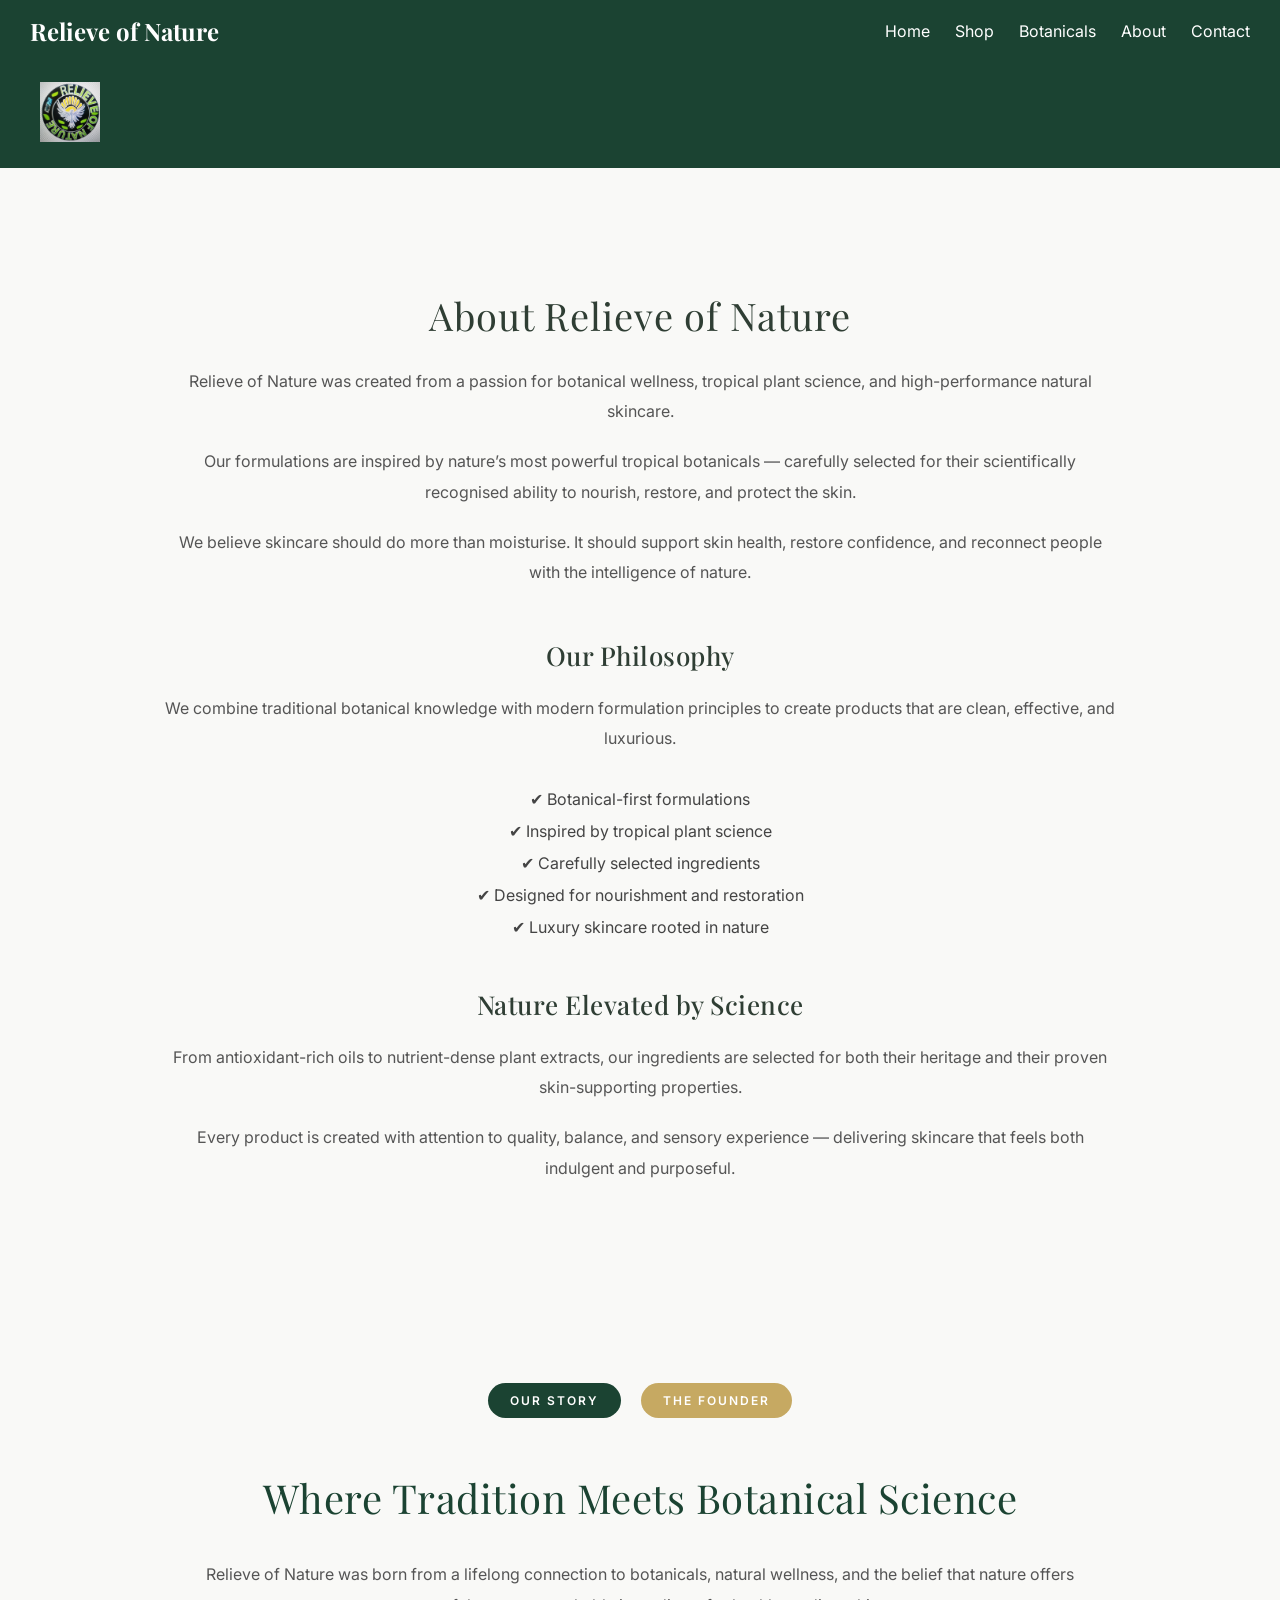
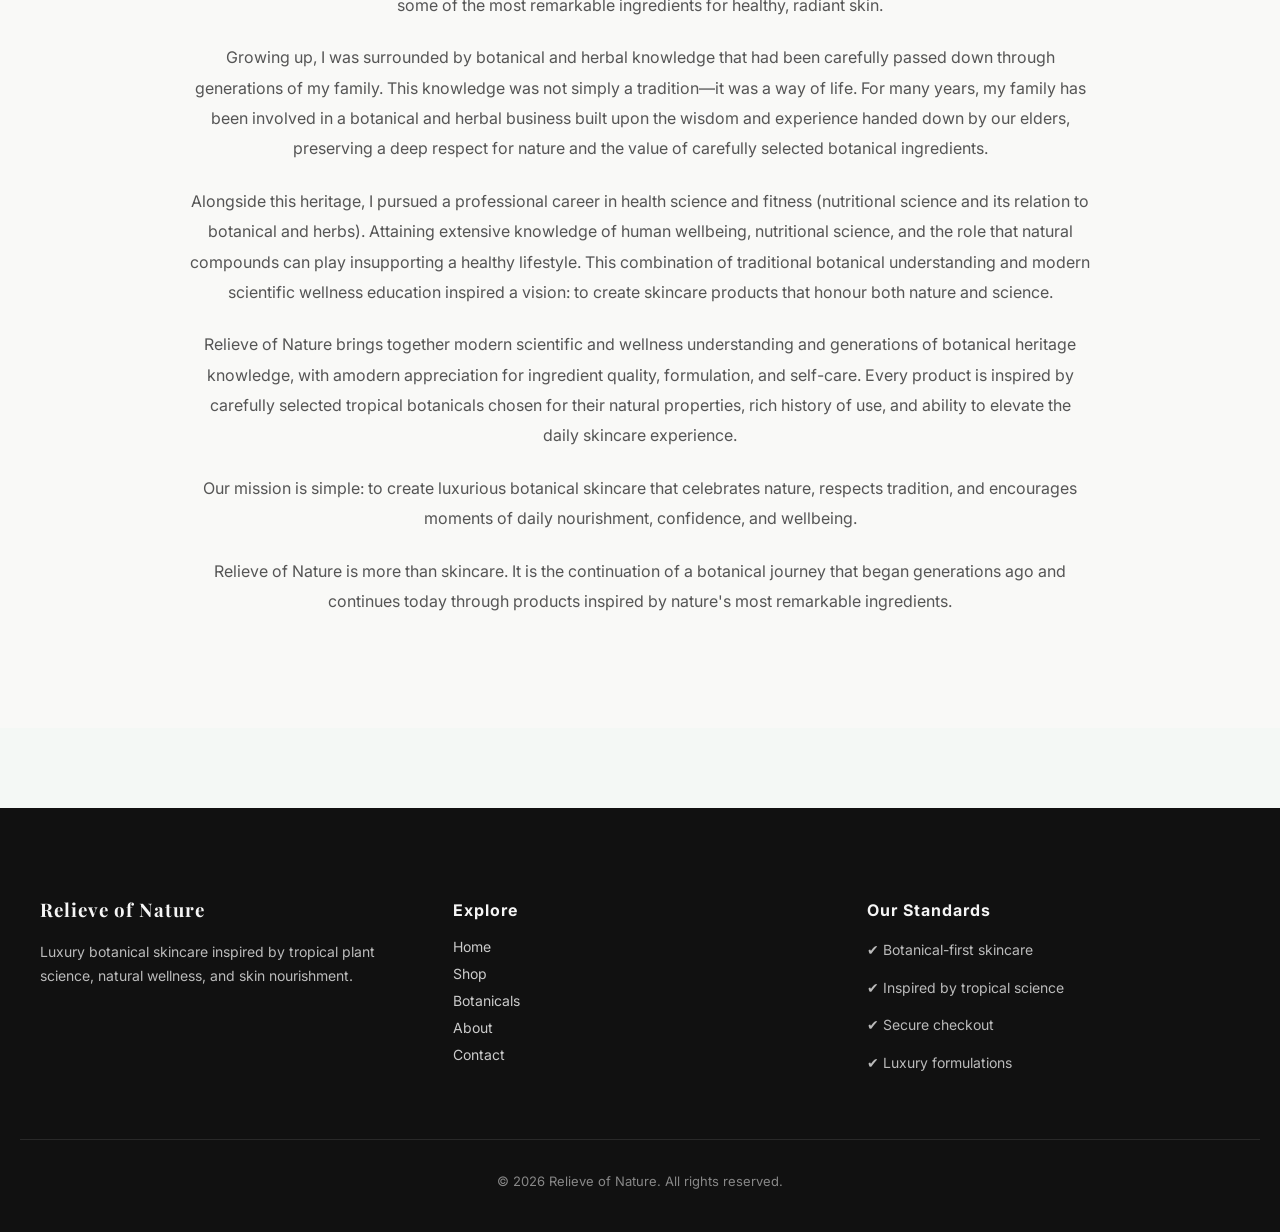
<file: about.html>
<!DOCTYPE html>
<html>

<head>
  <meta charset="UTF-8">
  <meta name="viewport" content="width=device-width, initial-scale=1.0">
  <title>Shop - Relieve of Nature</title>
  <link rel="stylesheet" href="/style.css">

<link rel="icon" type="image/png" href="logo.png">  
</head>

<body>

<nav class="navbar">
  <div class="logo">
    <a href="index.html">Relieve of Nature</a>
  </div>

  <div class="menu-toggle" onclick="toggleMenu()">
    ☰
  </div>

  <div class="nav-links" id="navLinks">
    <a href="index.html">Home</a>
    <a href="shop.html">Shop</a>
    <a href="botanicals.html">Botanicals</a>
    <a href="about.html">About</a>
    <a href="contact.html">Contact</a>
  </div>
</nav>

<header>
<div class="logo">
<img src="logo.jpg" alt="Relieve of Nature Logo" style="height:60px;">
</div>
</header>

<section class="about-luxury">

  <div class="about-content">

    <h1>About Relieve of Nature</h1>

    <p>
      Relieve of Nature was created from a passion for botanical wellness,
      tropical plant science, and high-performance natural skincare.
    </p>

    <p>
      Our formulations are inspired by nature’s most powerful tropical botanicals —
      carefully selected for their scientifically recognised ability to nourish,
      restore, and protect the skin.
    </p>

    <p>
      We believe skincare should do more than moisturise.
      It should support skin health, restore confidence, and reconnect people
      with the intelligence of nature.
    </p>

    <h2>Our Philosophy</h2>

    <p>
      We combine traditional botanical knowledge with modern formulation principles
      to create products that are clean, effective, and luxurious.
    </p>

    <ul>
      <li>✔ Botanical-first formulations</li>
      <li>✔ Inspired by tropical plant science</li>
      <li>✔ Carefully selected ingredients</li>
      <li>✔ Designed for nourishment and restoration</li>
      <li>✔ Luxury skincare rooted in nature</li>
    </ul>

    <h2>Nature Elevated by Science</h2>

    <p>
      From antioxidant-rich oils to nutrient-dense plant extracts,
      our ingredients are selected for both their heritage and their proven
      skin-supporting properties.
    </p>

    <p>
      Every product is created with attention to quality, balance, and sensory experience —
      delivering skincare that feels both indulgent and purposeful.
    </p>

  </div>

</section>

<section class="about-founder">

  <div class="story-label">OUR STORY</div>

  <div class="founder-label">THE FOUNDER</div>

  <h1>Where Tradition Meets Botanical Science</h1>

  <div class="about-content">

    <p>
      Relieve of Nature was born from a lifelong connection to botanicals,
      natural wellness, and the belief that nature offers some of the most
      remarkable ingredients for healthy, radiant skin.
    </p>

    <p>
      Growing up, I was surrounded by botanical and herbal knowledge that had
      been carefully passed down through generations of my family. This knowledge
      was not simply a tradition—it was a way of life. For many years, my family
      has been involved in a botanical and herbal business built upon the wisdom
      and experience handed down by our elders, preserving a deep respect for
      nature and the value of carefully selected botanical ingredients.
    </p>

    <p>
      Alongside this heritage, I pursued a professional career in health science and fitness
      (nutritional science and its relation to botanical and herbs). Attaining extensive 
      knowledge of human wellbeing, nutritional science, and the role that natural compounds 
      can play insupporting a healthy lifestyle. This combination of traditional botanical
      understanding and modern scientific wellness education inspired a vision: to create
      skincare products that honour both nature and science.
    </p>

    <p>
      Relieve of Nature brings together modern scientific and wellness understanding 
      and generations of botanical heritage knowledge, with amodern appreciation for 
      ingredient quality, formulation, and self-care.
      Every product is inspired by carefully selected tropical botanicals chosen
      for their natural properties, rich history of use, and ability to elevate
      the daily skincare experience.
       </p>

    <p>
      Our mission is simple: to create luxurious botanical skincare that
      celebrates nature, respects tradition, and encourages moments of daily
      nourishment, confidence, and wellbeing.
    </p>

    <p>
      Relieve of Nature is more than skincare. It is the continuation of a
      botanical journey that began generations ago and continues today through
      products inspired by nature's most remarkable ingredients.
    </p>

  </div>

</section>  

<script>
function toggleMenu() {
  var menu = document.getElementById("navLinks");
  menu.classList.toggle("active");
}
</script>  

<footer class="luxury-footer">

  <div class="footer-content">

    <div class="footer-brand">
      <h3>Relieve of Nature</h3>
      <p>
        Luxury botanical skincare inspired by tropical plant science,
        natural wellness, and skin nourishment.
      </p>
    </div>

    <div class="footer-links">
      <h4>Explore</h4>

      <a href="index.html">Home</a>
      <a href="shop.html">Shop</a>
      <a href="botanicals.html">Botanicals</a>
      <a href="about.html">About</a>
      <a href="contact.html">Contact</a>
    </div>

    <div class="footer-trust">
      <h4>Our Standards</h4>

      <p>✔ Botanical-first skincare</p>
      <p>✔ Inspired by tropical science</p>
      <p>✔ Secure checkout</p>
      <p>✔ Luxury formulations</p>
    </div>

  </div>

  <div class="footer-bottom">
    <p>© 2026 Relieve of Nature. All rights reserved.</p>
  </div>

</footer>  
</body>
</html>
</file>
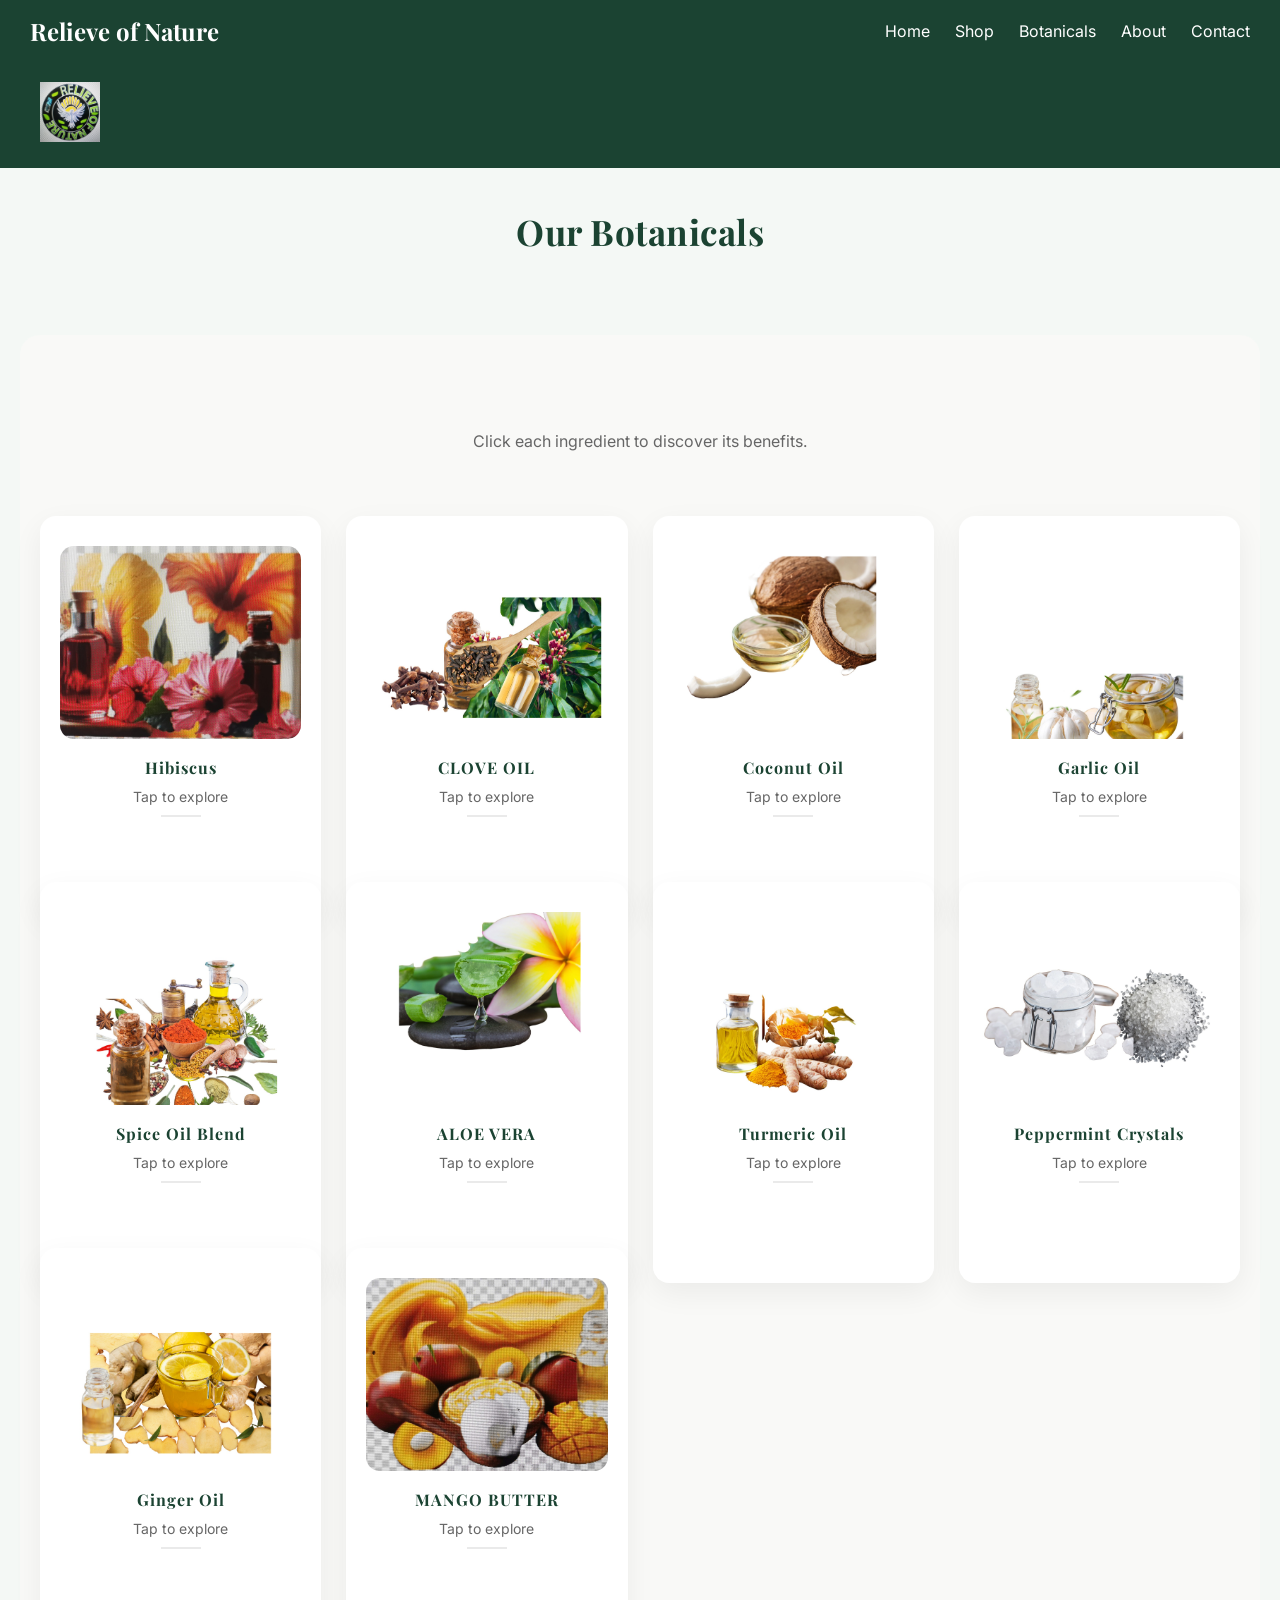
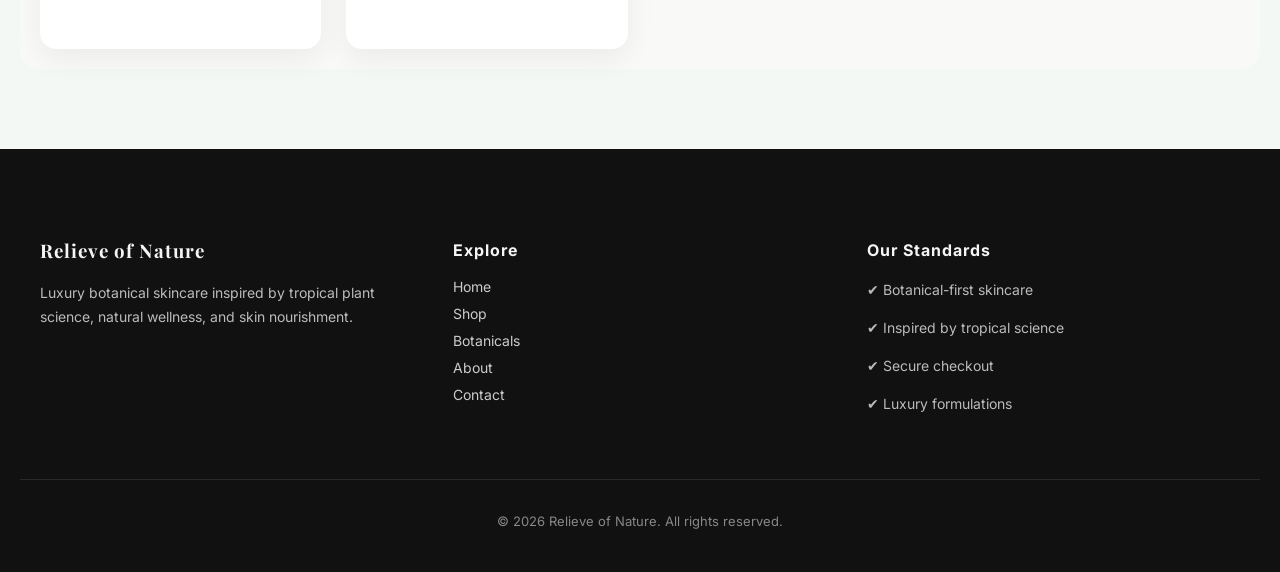
<file: botanicals.html>
<!DOCTYPE html>
<html>

<head>
  <meta charset="UTF-8">
  <meta name="viewport" content="width=device-width, initial-scale=1.0">
  <title>Shop - Relieve of Nature</title>
  <link rel="stylesheet" href="/style.css">

<link rel="icon" type="image/png" href="logo.png">  
</head>

<body>

<nav class="navbar">
  <div class="logo">
    <a href="index.html">Relieve of Nature</a>
  </div>

  <div class="menu-toggle" onclick="toggleMenu()">
    ☰
  </div>

  <div class="nav-links" id="navLinks">
    <a href="index.html">Home</a>
    <a href="shop.html">Shop</a>
    <a href="botanicals.html">Botanicals</a>
    <a href="about.html">About</a>
    <a href="contact.html">Contact</a>
  </div>
</nav>

<header>
<div class="logo">
<img src="logo.jpg" alt="Relieve of Nature Logo" style="height:60px;">
</div>
</header>

<h1 class="page-title">Our Botanicals</h1>

<section class="botanicals">

<p>Click each ingredient to discover its benefits.</p> 

  <div class="botanical-item" onclick="toggleBotanical(this)">
   <img src="Hibiscus.jpg" alt="Hibiscus" class="botanical-image">
     <h3>Hibiscus</h3>
    <p class="tap-hint">Tap to explore</p>

     <div class="botanical-info">
      <p>Rich in antioxidants.</p>
       <p>Deep hydration and protection.</p>
     <p>✔ Locks in moisture</p>
     <p>✔ Softens skin</p>
     <p>✔ Prevents dryness</p>
     <p><strong>Value:</strong> Rich in eugenol, known for its powerful antioxidant and antimicrobial properties.</p>
     <p>✔ Supports skin clarity</p>
     <p>✔ Helps combat bacteria</p>
     <p>✔ Promotes healthy skin tone</p>
     <a href="shop.html" class="featured-product">Used in our Tropical Body Lotion →</a>
     </div>
   </div>  

  <div class="botanical-item" onclick="toggleBotanical(this)">
   <img src="clove-oil.jpeg" alt="Clove" class="botanical-image">
     <h3>CLOVE OIL</h3>
    <p class="tap-hint">Tap to explore</p>

     <div class="botanical-info">
       <p><strong>Value:</strong> Rich in eugenol, known for its powerful antioxidant and antimicrobial properties.</p>
       <p>✔ Supports skin clarity</p>
       <p>✔ Helps combat bacteria</p>
       <p>✔ Promotes healthy skin tone</p>
       <a href="shop.html" class="featured-product">Used in our Tropical Body Lotion →</a>
     </div>
   </div>  

  <div class="botanical-item" onclick="toggleBotanical(this)">
   <img src="coconut-oil.jpeg" alt="Coconut" class="botanical-image">
     <h3>Coconut Oil</h3>
  <p class="tap-hint">Tap to explore</p>
    
     <div class="botanical-info">
       <p>Deeply moisturizes and nourishes skin.</p>
       <p>Deep hydration and protection.</p>
       <p>✔ Locks in moisture</p>
       <p>✔ Softens skin</p>
       <p>✔ Prevents dryness</p>
       <a href="shop.html" class="featured-product">Used in our Tropical Body Lotion →</a> 
     </div>
   </div> 

  <div class="botanical-item" onclick="toggleBotanical(this)">
  <img src="garlic-oil.jpeg" alt="Garlic" class="botanical-image"> 
     <h3>Garlic Oil</h3>
    <p class="tap-hint">Tap to explore</p> 
     
     <div class="botanical-info">
       <p><strong>Value:</strong> Rich in sulfur compounds known for antimicrobial and healing effects.</p>
       <p>✔ Supports skin repair</p>
       <p>✔ Helps combat bacteria</p>
       <p>✔ Strengthens skin resilience</p>
       <a href="shop.html" class="featured-product">Used in our Tropical Body Lotion →</a>
     </div>
   </div>   

  <div class="botanical-item" onclick="toggleBotanical(this)">
  <img src="spice-oil-blend.jpeg" alt="Spice oil Blend" class="botanical-image"> 
     <h3>Spice Oil Blend</h3>
    <p class="tap-hint">Tap to explore</p> 
     
     <div class="botanical-info">
       <p><strong>Value:</strong> A warming blend of botanical extracts known to stimulate circulation.</p>
       <p>✔ Revitalises the skin</p>
       <p>✔ Enhances natural glow</p>
       <p>✔ Supports nutrient absorption</p>
       <a href="shop.html" class="featured-product">Used in our Tropical Body Lotion →</a>
     </div>
   </div>  

  <div class="botanical-item" onclick="toggleBotanical(this)">
  <img src="aloe-vera.jpeg" alt="Aloe Vera" class="botanical-image"> 
     <h3>ALOE VERA</h3>
     <p class="tap-hint">Tap to explore</p>
    
     <div class="botanical-info">
       <p>Deep hydration and protection.</p>
       <p>✔ Locks in moisture</p>
       <p>✔ Softens skin</p>
       <p>✔ Prevents dryness</p>
       <a href="shop.html" class="featured-product">Used in our Tropical Body Lotion →</a>
     </div>
   </div> 

  <div class="botanical-item" onclick="toggleBotanical(this)">
   <img src="turmeric-oil.jpeg" alt="Turmeric" class="botanical-image">
     <h3>Turmeric Oil</h3>
   <p class="tap-hint">Tap to explore</p> 
     
     <div class="botanical-info">
       <p><strong>Value:</strong> Contains curcumin, known for its anti-inflammatory and brightening properties.</p>
       <p>✔ Evens skin tone</p>
       <p>✔ Reduces inflammation</p>
       <p>✔ Enhances radiance</p>
       <a href="shop.html" class="featured-product">Used in our Tropical Body Lotion →</a>
     </div>
   </div>

  <div class="botanical-item" onclick="toggleBotanical(this)">
  <img src="peppermint-crystals.jpeg" alt="Peppermint" class="botanical-image"> 
     <h3>Peppermint Crystals</h3>
  <p class="tap-hint">Tap to explore</p>  
     
     <div class="botanical-info">
       <p><strong>Value:</strong> Natural menthol crystals providing cooling and soothing effects.</p>
       <p>✔ Refreshes the skin</p>
       <p>✔ Soothes irritation</p>
       <p>✔ Provides cooling relief</p>
       <a href="shop.html" class="featured-product">Used in our Tropical Body Lotion →</a>
     </div>
   </div>

  <div class="botanical-item" onclick="toggleBotanical(this)">
  <img src="ginger-oil.jpeg" alt="Ginger" class="botanical-image"> 
     <h3>Ginger Oil</h3>
    <p class="tap-hint">Tap to explore</p>
     
     <div class="botanical-info">
       <p><strong>Value:</strong> Rich in antioxidants that help stimulate circulation and protect skin.</p>
       <p>✔ Revitalises dull skin</p>
       <p>✔ Boosts circulation</p>
       <p>✔ Supports skin renewal</p>
       <a href="shop.html" class="featured-product">Used in our Tropical Body Lotion →</a>
     </div>
   </div>  
     
  <div class="botanical-item" onclick="toggleBotanical(this)">
  <img src="mango-butter-oil.jpeg" alt="Mango Butter" class="botanical-image"> 
     <h3>MANGO BUTTER</h3>
    <p class="tap-hint">Tap to explore</p>
    
     <div class="botanical-info">
     <p>Softens and protects skin barrier.</p> 
       <p>Deep hydration and protection.</p>
       <p>✔ Locks in moisture</p>
       <p>✔ Softens skin</p>
       <p>✔ Prevents dryness</p>
       <a href="shop.html" class="featured-product">Used in our Tropical Body Lotion →</a>
     </div>
   </div>  

</section>

<script>
function toggleBotanical(item) {
  item.classList.toggle("active");
}
</script>

 <footer class="luxury-footer">

  <div class="footer-content">

    <div class="footer-brand">
      <h3>Relieve of Nature</h3>
      <p>
        Luxury botanical skincare inspired by tropical plant science,
        natural wellness, and skin nourishment.
      </p>
    </div>

    <div class="footer-links">
      <h4>Explore</h4>

      <a href="index.html">Home</a>
      <a href="shop.html">Shop</a>
      <a href="botanicals.html">Botanicals</a>
      <a href="about.html">About</a>
      <a href="contact.html">Contact</a>
    </div>

    <div class="footer-trust">
      <h4>Our Standards</h4>

      <p>✔ Botanical-first skincare</p>
      <p>✔ Inspired by tropical science</p>
      <p>✔ Secure checkout</p>
      <p>✔ Luxury formulations</p>
    </div>

  </div>

  <div class="footer-bottom">
    <p>© 2026 Relieve of Nature. All rights reserved.</p>
  </div>

</footer>
</body>
</html>
</file>
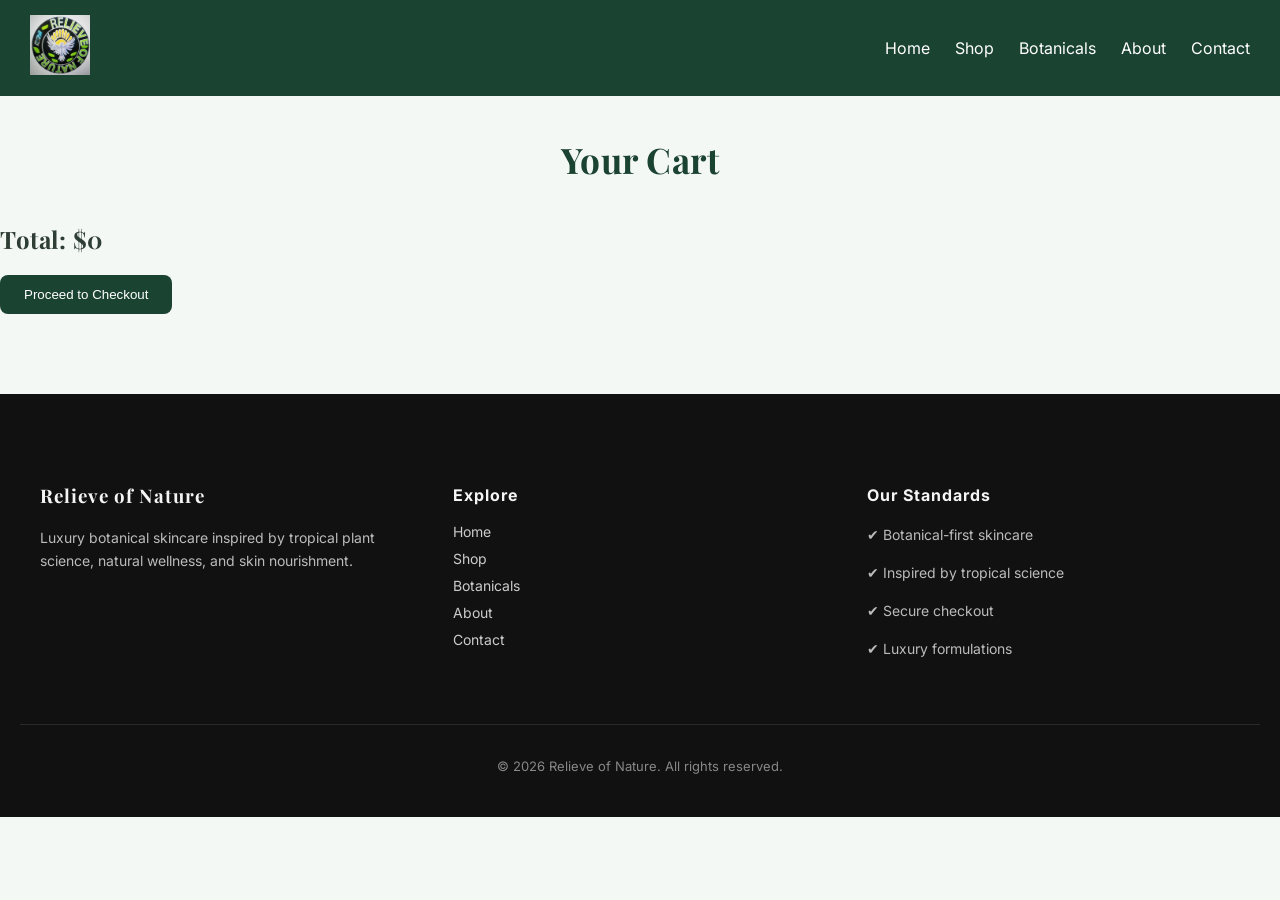
<file: cart.html>
<!DOCTYPE html>
<html lang="en">
<head>
<meta charset="UTF-8">
<meta name="viewport" content="width=device-width, initial-scale=1.0">
<title>Relieve of Nature</title>
<link rel="stylesheet" href="style.css">

<link rel="icon" type="image/png" href="logo.png"> 
</head>
<body>

 <nav class="navbar">
 <div class="logo">
  <a href="index.html">
    <img src="logo.jpg" alt="Relieve of Nature Logo" style="height:60px;">
  </a>
</div>

  <div class="menu-toggle" onclick="toggleMenu()">
    ☰
  </div>

  <div class="nav-links" id="navLinks">
    <a href="index.html">Home</a>
    <a href="shop.html">Shop</a>
    <a href="botanicals.html">Botanicals</a>
    <a href="about.html">About</a>
    <a href="contact.html">Contact</a>
  </div>
</nav>
</header> 

<h1 class="page-title">Your Cart</h1>

<div id="cart-items"></div>

<h2 id="total"></h2>

<button onclick="checkout()">Proceed to Checkout</button>

<script src="cart.js"></script>

<script>
function toggleMenu() {
  var menu = document.getElementById("navLinks");
  menu.classList.toggle("active");
}
</script> 

<footer class="luxury-footer">

  <div class="footer-content">

    <div class="footer-brand">
      <h3>Relieve of Nature</h3>
      <p>
        Luxury botanical skincare inspired by tropical plant science,
        natural wellness, and skin nourishment.
      </p>
    </div>

    <div class="footer-links">
      <h4>Explore</h4>

      <a href="index.html">Home</a>
      <a href="shop.html">Shop</a>
      <a href="botanicals.html">Botanicals</a>
      <a href="about.html">About</a>
      <a href="contact.html">Contact</a>
    </div>

    <div class="footer-trust">
      <h4>Our Standards</h4>

      <p>✔ Botanical-first skincare</p>
      <p>✔ Inspired by tropical science</p>
      <p>✔ Secure checkout</p>
      <p>✔ Luxury formulations</p>
    </div>

  </div>

  <div class="footer-bottom">
    <p>© 2026 Relieve of Nature. All rights reserved.</p>
  </div>

</footer>  
</body>
</html>
</file>
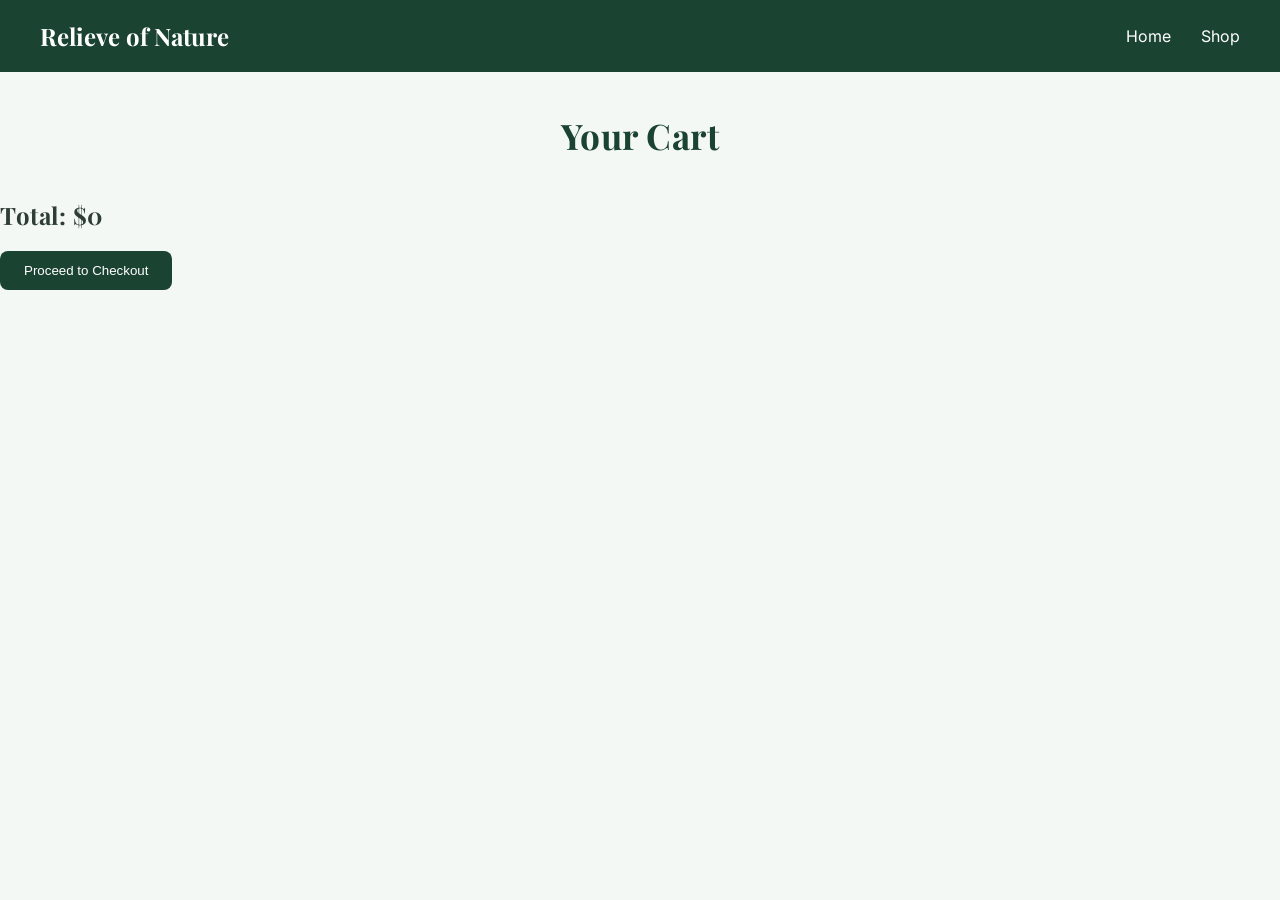
<file: cart[1]..html>
<!DOCTYPE html>
<html>
<head>
<meta charset="UTF-8">
<meta name="viewport" content="width=device-width, initial-scale=1.0">
<title>Cart</title>
<link rel="stylesheet" href="style.css">
</head>
<body>

<header>
<div class="logo">Relieve of Nature</div>
<nav>
<a href="index.html">Home</a>
<a href="shop.html">Shop</a>
</nav>
</header>

<h1 class="page-title">Your Cart</h1>

<div id="cart-items"></div>

<h2 id="total"></h2>

<button onclick="checkout()">Proceed to Checkout</button>

<script src="cart.js"></script>
</body>
</html>
</file>
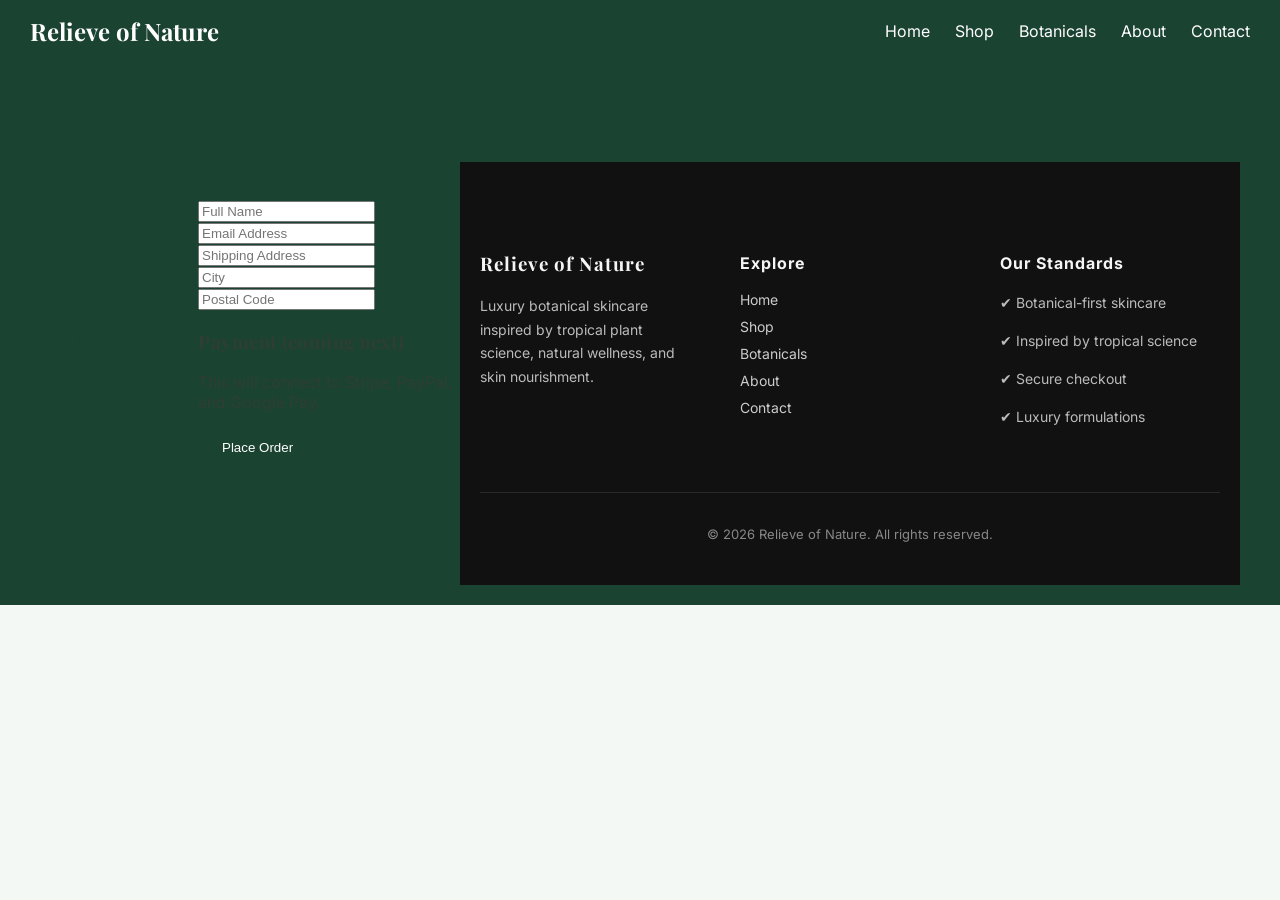
<file: checkout.html>
<!DOCTYPE html>
<html>

<head>
  <meta charset="UTF-8">
  <meta name="viewport" content="width=device-width, initial-scale=1.0">
  <title>Shop - Relieve of Nature</title>
  <link rel="stylesheet" href="/style.css">

  <link rel="icon" type="image/jpeg" href="logo.jpg">
</head>

<body>

<nav class="navbar">
  <div class="logo">
    <a href="index.html">Relieve of Nature</a>
  </div>

  <div class="menu-toggle" onclick="toggleMenu()">
    ☰
  </div>

  <div class="nav-links" id="navLinks">
    <a href="index.html">Home</a>
    <a href="shop.html">Shop</a>
    <a href="botanicals.html">Botanicals</a>
    <a href="about.html">About</a>
    <a href="contact.html">Contact</a>
  </div>
</nav>

<header>

<h1 class="page-title">Checkout</h1>

<form class="checkout-form">
<input placeholder="Full Name" required>
<input placeholder="Email Address" required>
<input placeholder="Shipping Address" required>
<input placeholder="City" required>
<input placeholder="Postal Code" required>

<h3>Payment (coming next)</h3>
<p>This will connect to Stripe, PayPal, and Google Pay.</p>

<button type="submit">Place Order</button>
</form>

<script>
function toggleMenu() {
  var menu = document.getElementById("navLinks");
  menu.classList.toggle("active");
}
</script>  

<footer class="luxury-footer">

  <div class="footer-content">

    <div class="footer-brand">
      <h3>Relieve of Nature</h3>
      <p>
        Luxury botanical skincare inspired by tropical plant science,
        natural wellness, and skin nourishment.
      </p>
    </div>

    <div class="footer-links">
      <h4>Explore</h4>

      <a href="index.html">Home</a>
      <a href="shop.html">Shop</a>
      <a href="botanicals.html">Botanicals</a>
      <a href="about.html">About</a>
      <a href="contact.html">Contact</a>
    </div>

    <div class="footer-trust">
      <h4>Our Standards</h4>

      <p>✔ Botanical-first skincare</p>
      <p>✔ Inspired by tropical science</p>
      <p>✔ Secure checkout</p>
      <p>✔ Luxury formulations</p>
    </div>

  </div>

  <div class="footer-bottom">
    <p>© 2026 Relieve of Nature. All rights reserved.</p>
  </div>

</footer>  
</body>
</html>
</file>
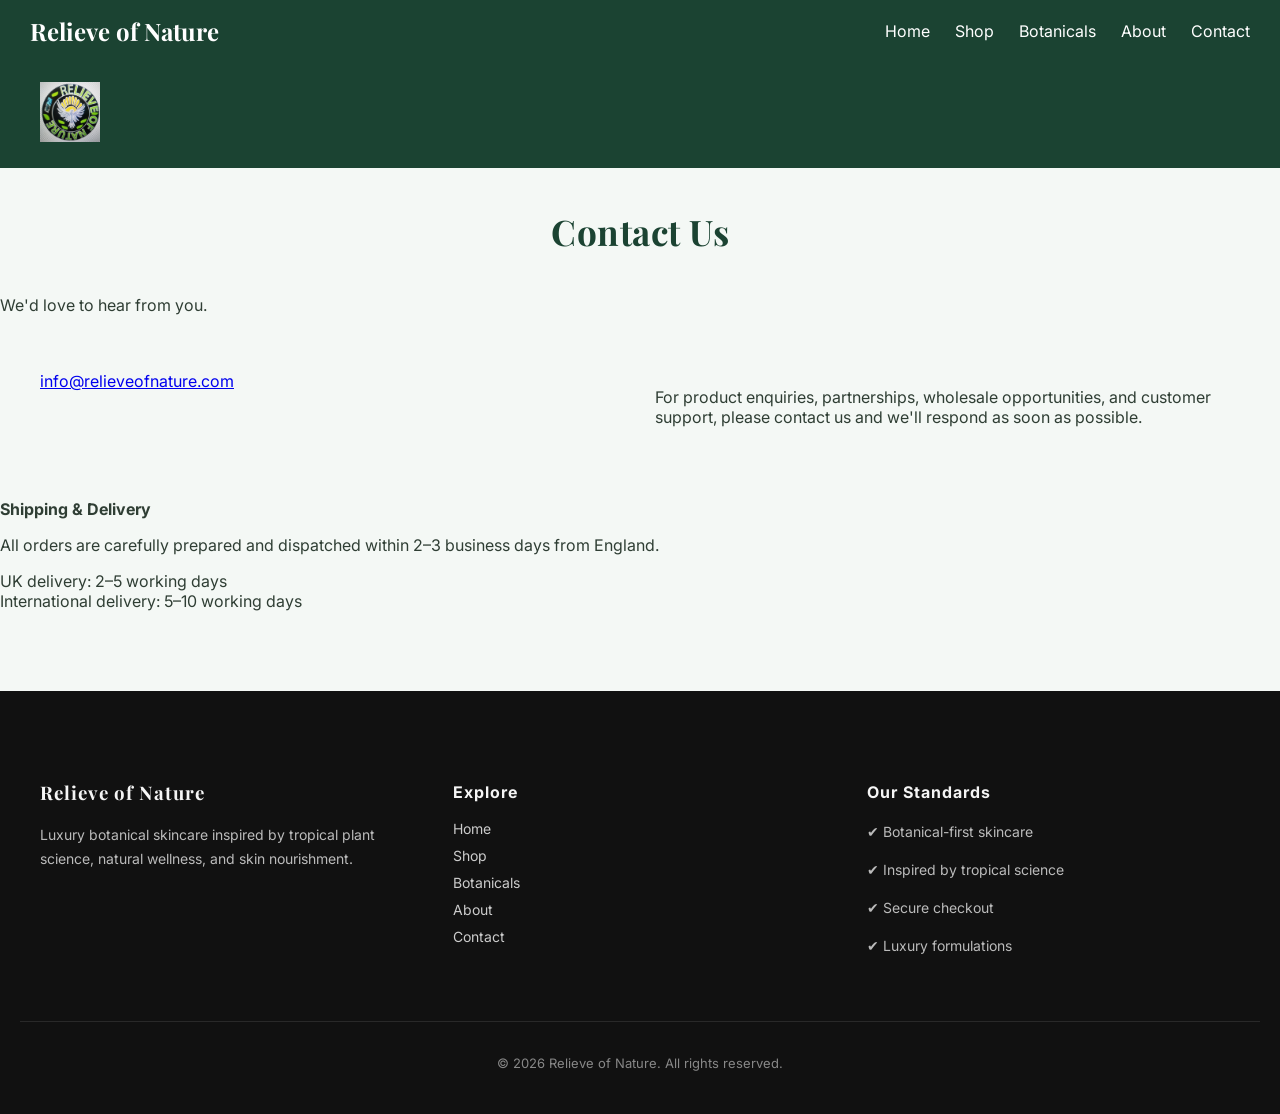
<file: contact.html>
<!DOCTYPE html>
<html>

<head>
  <meta charset="UTF-8">
  <meta name="viewport" content="width=device-width, initial-scale=1.0">
  <title>Shop - Relieve of Nature</title>
  <link rel="stylesheet" href="/style.css">

 <link rel="icon" type="image/png" href="logo.png"> 
</head>

<body>

<nav class="navbar">
  <div class="logo">
    <a href="index.html">Relieve of Nature</a>
  </div>

  <div class="menu-toggle" onclick="toggleMenu()">
    ☰
  </div>

  <div class="nav-links" id="navLinks">
    <a href="index.html">Home</a>
    <a href="shop.html">Shop</a>
    <a href="botanicals.html">Botanicals</a>
    <a href="about.html">About</a>
    <a href="contact.html">Contact</a>
  </div>
</nav>

<header>
<div class="logo">
<img src="logo.jpg" alt="Relieve of Nature Logo" style="height:60px;">
</div>
</header>

<h1 class="page-title">Contact Us</h1>
<p>We'd love to hear from you.</p>  

<section class="products">

<a href="mailto:info@relieveofnature.com">
  info@relieveofnature.com
</a>

<p>For product enquiries, partnerships, wholesale opportunities, and customer support, please contact us and we'll respond as soon as possible.</p>

</section>
  <p><strong>Shipping & Delivery</strong></p>

<p>All orders are carefully prepared and dispatched within 2–3 business days from England.</p>

<p>UK delivery: 2–5 working days<br>
International delivery: 5–10 working days</p>

<script>
function toggleMenu() {
  var menu = document.getElementById("navLinks");
  menu.classList.toggle("active");
}
</script>  

<footer class="luxury-footer">

  <div class="footer-content">

    <div class="footer-brand">
      <h3>Relieve of Nature</h3>
      <p>
        Luxury botanical skincare inspired by tropical plant science,
        natural wellness, and skin nourishment.
      </p>
    </div>

    <div class="footer-links">
      <h4>Explore</h4>

      <a href="index.html">Home</a>
      <a href="shop.html">Shop</a>
      <a href="botanicals.html">Botanicals</a>
      <a href="about.html">About</a>
      <a href="contact.html">Contact</a>
    </div>

    <div class="footer-trust">
      <h4>Our Standards</h4>

      <p>✔ Botanical-first skincare</p>
      <p>✔ Inspired by tropical science</p>
      <p>✔ Secure checkout</p>
      <p>✔ Luxury formulations</p>
    </div>

  </div>

  <div class="footer-bottom">
    <p>© 2026 Relieve of Nature. All rights reserved.</p>
  </div>

</footer>  
</body>
</html>
</file>
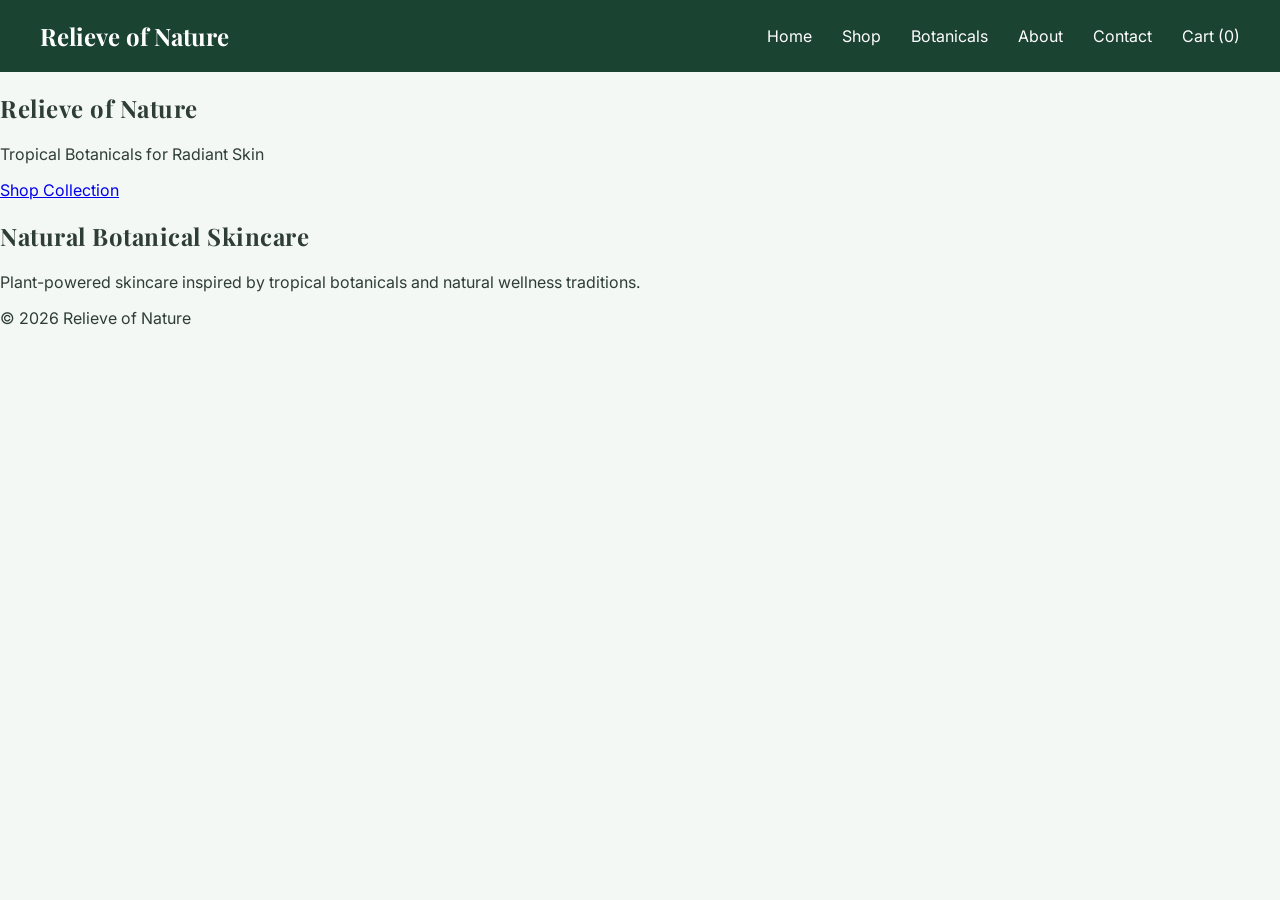
<file: index[1].html>
<!DOCTYPE html>
<html lang="en">
<head>
<meta charset="UTF-8">
<meta name="viewport" content="width=device-width, initial-scale=1.0">
<title>Relieve of Nature</title>
<link rel="stylesheet" href="style.css">
</head>
<body>

<header>
<div class="logo">Relieve of Nature</div>
<nav>
<a href="index.html">Home</a>
<a href="shop.html">Shop</a>
<a href="botanicals.html">Botanicals</a>
<a href="about.html">About</a>
<a href="contact.html">Contact</a>
<a href="cart.html">Cart (<span id="cart-count">0</span>)</a>
</nav>
</header>

<section class="hero">
<h1>Relieve of Nature</h1>
<p>Tropical Botanicals for Radiant Skin</p>
<a class="button" href="shop.html">Shop Collection</a>
</section>

<section class="intro">
<h2>Natural Botanical Skincare</h2>
<p>Plant-powered skincare inspired by tropical botanicals and natural wellness traditions.</p>
</section>

<footer>
<p>© 2026 Relieve of Nature</p>
</footer>

<script src="cart.js"></script>
</body>
</html>
</file>
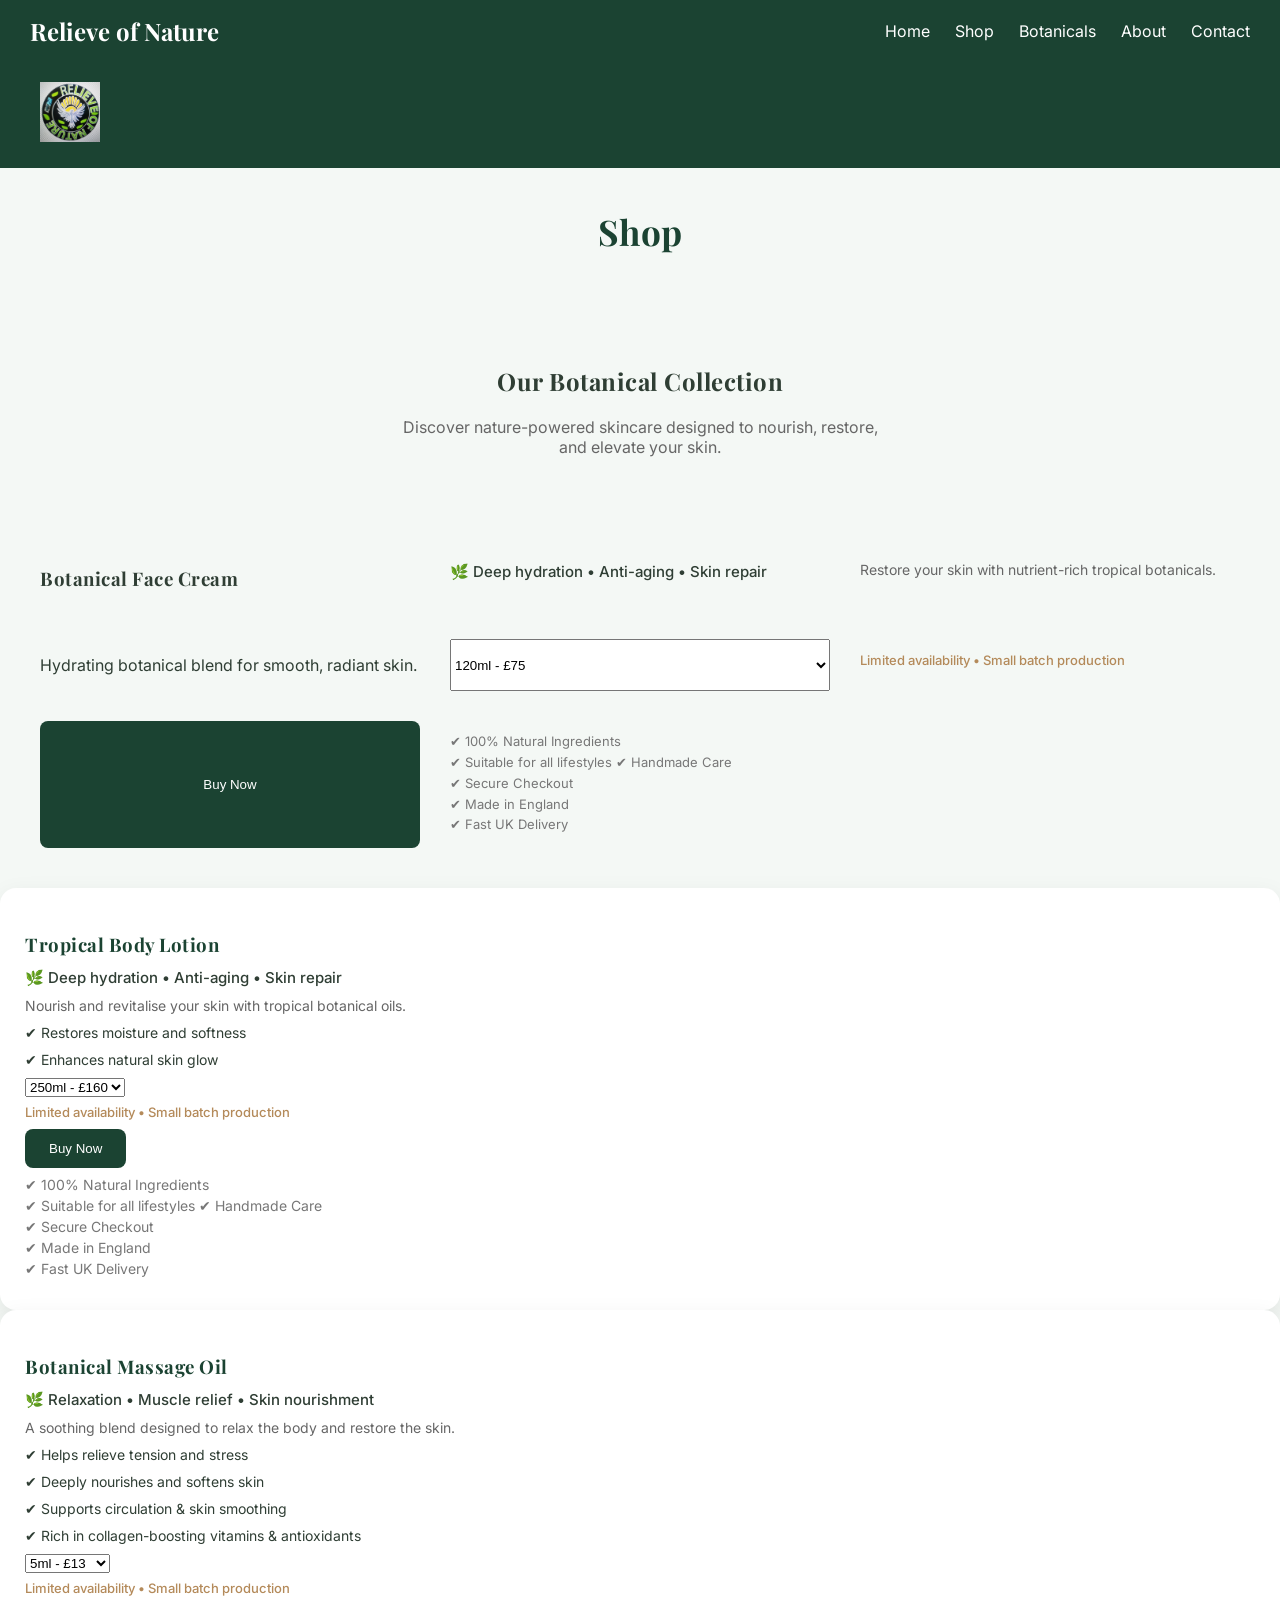
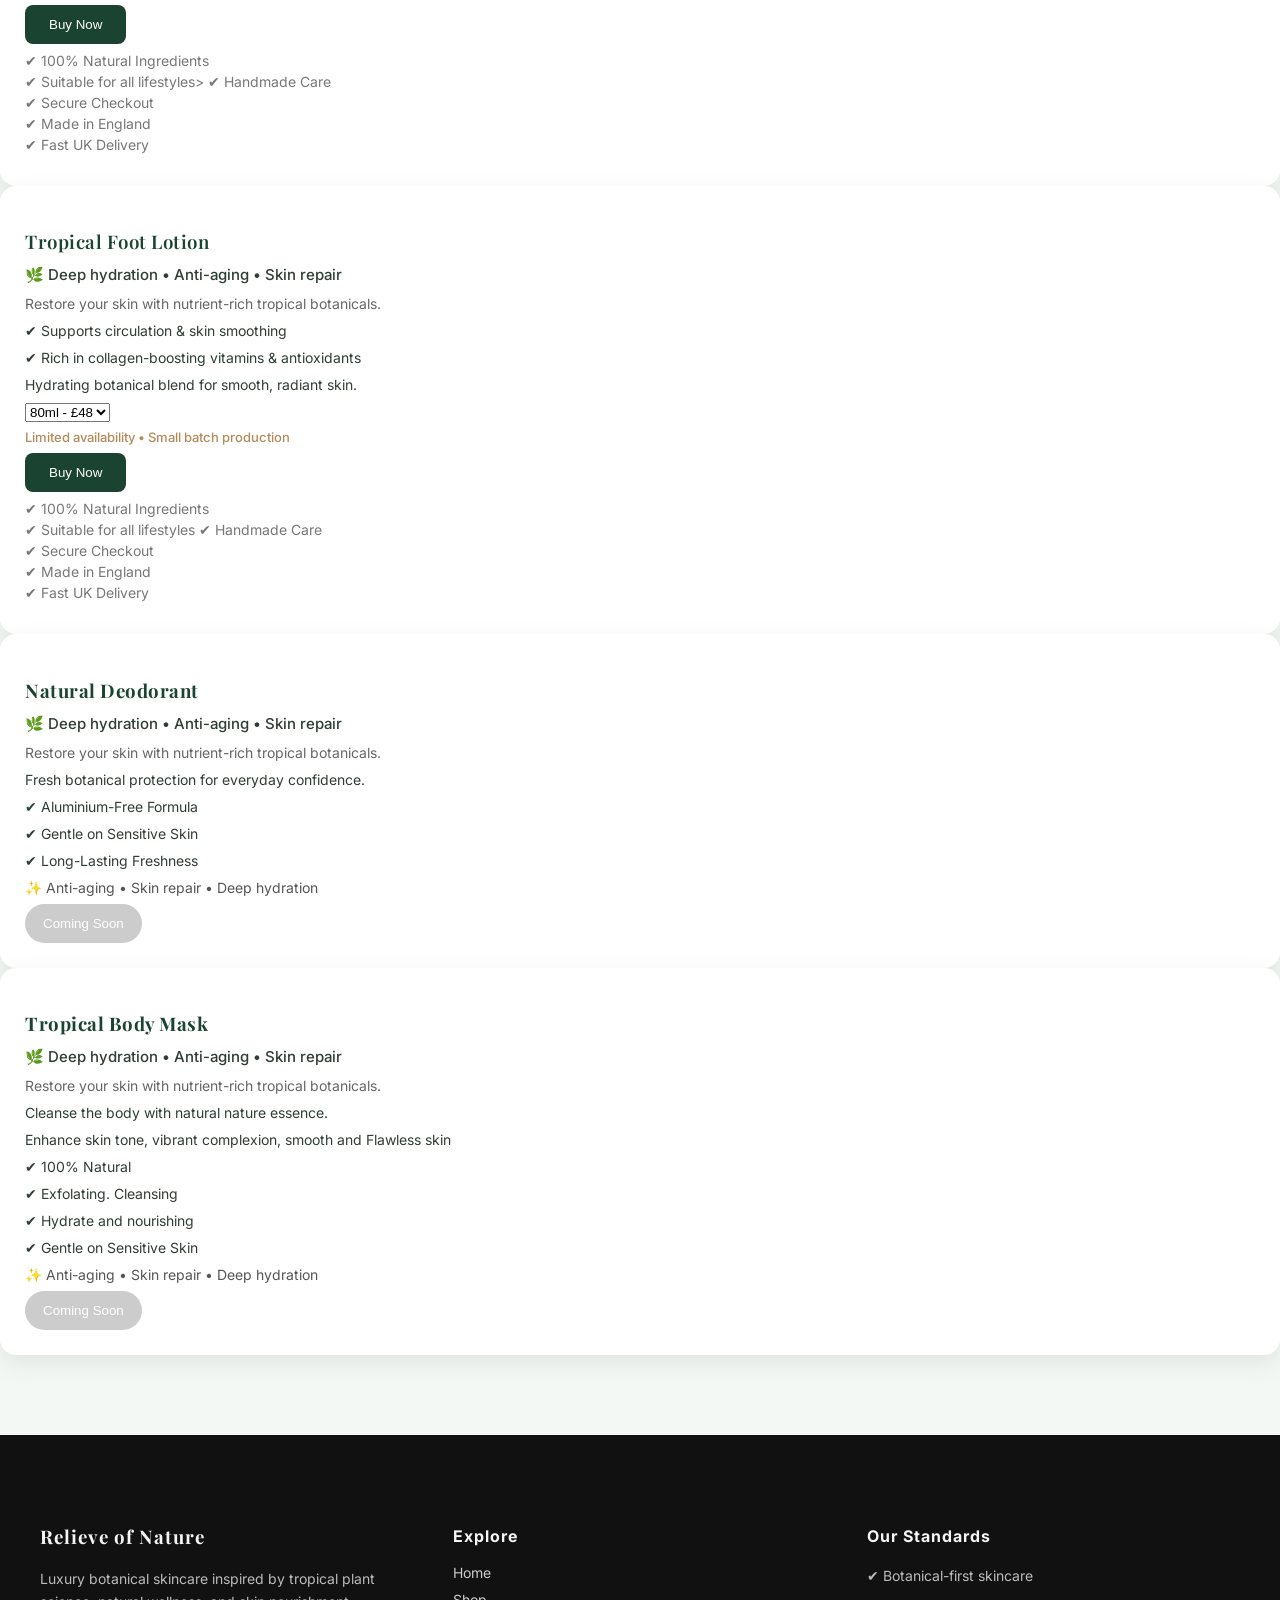
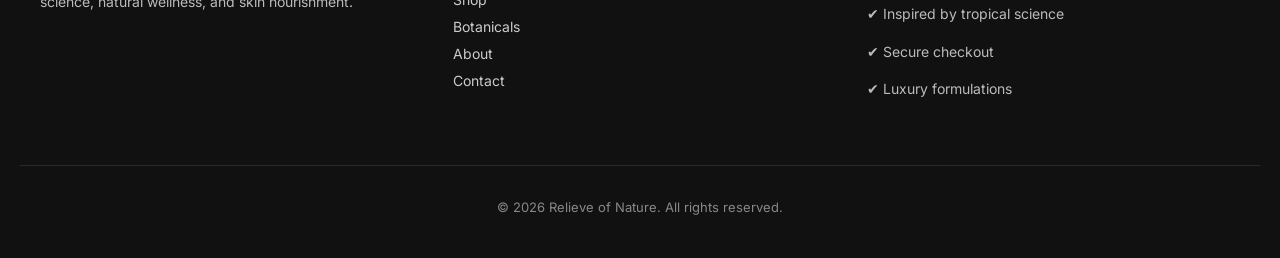
<file: shop.html>
<!DOCTYPE html>
<html>

<head>
  <meta charset="UTF-8">
  <meta name="viewport" content="width=device-width, initial-scale=1.0">
  <title>Shop - Relieve of Nature</title>
  <link rel="stylesheet" href="/style.css">

 <link rel="icon" type="image/png" href="logo.png"> 
</head>

<body>

<nav class="navbar">
  <div class="logo">
    <a href="index.html">Relieve of Nature</a>
  </div>

  <div class="menu-toggle" onclick="toggleMenu()">
    ☰
  </div>

  <div class="nav-links" id="navLinks">
    <a href="index.html">Home</a>
    <a href="shop.html">Shop</a>
    <a href="botanicals.html">Botanicals</a>
    <a href="about.html">About</a>
    <a href="contact.html">Contact</a>
  </div>
</nav>

<header>
<div class="logo">
<img src="logo.jpg" alt="Relieve of Nature Logo" style="height:60px;">
</div>
</header>

<h1 class="page-title">Shop</h1>

 <section style="text-align:center; padding:50px 20px;">
  <h2>Our Botanical Collection</h2>
  <p style="color:#666; max-width:500px; margin:auto;">
    Discover nature-powered skincare designed to nourish, restore, and elevate your skin.
  </p>
</section

<div class="product">
 <div class="products">
   <h3>Botanical Face Cream</h3>

  <p style="font-size:15px; font-weight:500;">
    🌿 Deep hydration • Anti-aging • Skin repair
  </p>

  <p style="font-size:14px; color:#666;">
    Restore your skin with nutrient-rich tropical botanicals.
  </p>

  <p>Hydrating botanical blend for smooth, radiant skin.</p>

   <select id="faceCream">
<option value="https://buy.stripe.com/6oUfZhe4y96U4p8b6N1wY0e">
  120ml - £75
</option> 
 <option value="https://buy.stripe.com/5kQ7sLgcGgzm5tccaR1wY0a">100ml - £65</option>
 <option value="https://buy.stripe.com/14A8wP3pU2Iw7Bk0s91wY0b">50ml - £35</option>
  <option value="https://buy.stripe.com/5kQ00j4tYgzmg7QeiZ1wY0d">30ml - £25</option>
  <option value="https://buy.stripe.com/8x2aEX7Ga2Iw2h02Ah1wY0c">20ml - £15</option>
  </select>

  <p style="font-size:13px; color:#b48a5a; font-weight:500;">
  Limited availability • Small batch production
</p>
<button onclick="buyNow('faceCream')">Buy Now</button> 

  <p class="trust">
  ✔ 100% Natural Ingredients<br>
  ✔ Suitable for all lifestyles  
  ✔ Handmade Care<br>
  ✔ Secure Checkout<br>
  ✔ Made in England<br>
  ✔ Fast UK Delivery
</p>
</div>
</div>

<div class="product">
<h3>Tropical Body Lotion</h3>

  <p style="font-size:15px; font-weight:500;">
    🌿 Deep hydration • Anti-aging • Skin repair
  </p>

  <p style="font-size:14px; color:#666;">
   Nourish and revitalise your skin with tropical botanical oils.
  </p>

  <p>✔ Restores moisture and softness</p>
<p>✔ Enhances natural skin glow</p>

<select id="bodyLotion">
  <option value="https://buy.stripe.com/aFacN51hMdna1cWb6N1wY08">250ml - £160</option>
  <option value="https://buy.stripe.com/6oUfZh7Ga0Ao9Jsa2J1wY04">150ml - £85</option>
  <option value="https://buy.stripe.com/dRmdR9bWq6YMf3Ma2J1wY02">120ml - £75</option>
  <option value="https://buy.stripe.com/00w5kD1hMfvi8FoeiZ1wY03">100ml - £65</option>
</select>

<p style="font-size:13px; color:#b48a5a; font-weight:500;">
  Limited availability • Small batch production
</p>

<button onclick="buyNow('bodyLotion')">Buy Now</button>

 <p class="trust">
  ✔ 100% Natural Ingredients<br>
  ✔ Suitable for all lifestyles  
  ✔ Handmade Care<br>
  ✔ Secure Checkout<br>
  ✔ Made in England<br>
  ✔ Fast UK Delivery
</p>
</div> 

<div class="product">
 <h3>Botanical Massage Oil</h3>

  <p style="font-size:15px; font-weight:500;">
    🌿 Relaxation • Muscle relief • Skin nourishment

  <p style="font-size:14px; color:#666;">
   A soothing blend designed to relax the body and restore the skin.
  </p>
 <p>✔ Helps relieve tension and stress</p>
<p>✔ Deeply nourishes and softens skin</p>
  <p>✔ Supports circulation & skin smoothing</p>
<p>✔ Rich in collagen-boosting vitamins & antioxidants</p>

   <select id="Botanical Massage Oil">
    <option value="https://buy.stripe.com/9B64gz5y296UbRA6Qx1wY07">5ml - £13</option>
    <option value="https://buy.stripe.com/28E14nd0ubf2g7Q0s91wY00">10ml - £21</option>
    <option value="https://buy.stripe.com/dRmfZhf8Cbf2dZIfn31wY09">20ml - £28</option>
  </select>

 <p style="font-size:13px; color:#b48a5a; font-weight:500;">
  Limited availability • Small batch production
</p>
 <button onclick="buyNow('Botanical Massage Oil')">Buy Now</button> 

  <p class="trust">
  ✔ 100% Natural Ingredients<br>
  ✔ Suitable for all lifestyles>   
  ✔ Handmade Care<br>
  ✔ Secure Checkout<br>
  ✔ Made in England<br>
  ✔ Fast UK Delivery
</p> 
</div>

<div class="product">
 <h3 style="font-weight:600; letter-spacing:0.5px;">
  Tropical Foot Lotion
</h3>

  <p style="font-size:15px; font-weight:500;">
    🌿 Deep hydration • Anti-aging • Skin repair
  </p>

  <p style="font-size:14px; color:#666;">
    Restore your skin with nutrient-rich tropical botanicals.
  </p>
 <p>✔ Supports circulation & skin smoothing</p>
<p>✔ Rich in collagen-boosting vitamins & antioxidants</p>

  <p>Hydrating botanical blend for smooth, radiant skin.</p>

   <select id="footLotion">
    <option value="https://buy.stripe.com/aFaaEX8KefvibRA7UB1wY06">80ml - £48</option>
    <option value="https://buy.stripe.com/aFa3cv4tY0Ao4p81wd1wY05">30ml - £18</option>
    <option value="https://buy.stripe.com/00w9ATe4ybf24p85Mt1wY01">20ml - £12</option>
  </select>

<p style="font-size:13px; color:#b48a5a; font-weight:500;">
  Limited availability • Small batch production
</p>

<button onclick="buyNow('footLotion')">Buy Now</button>

 <p class="trust">
  ✔ 100% Natural Ingredients<br>
  ✔ Suitable for all lifestyles
  ✔ Handmade Care<br>
  ✔ Secure Checkout<br>
  ✔ Made in England<br>
  ✔ Fast UK Delivery
</p>
</div>
  
  <div class="product">
  <h3>Natural Deodorant</h3>
   <p style="font-size:15px; font-weight:500;">
🌿 Deep hydration • Anti-aging • Skin repair
</p>
    <p style="font-size:14px; color:#666;">
Restore your skin with nutrient-rich tropical botanicals.
</p>
  <p>Fresh botanical protection for everyday confidence.</p>

  <p>✔ Aluminium-Free Formula</p>
  <p>✔ Gentle on Sensitive Skin</p>
  <p>✔ Long-Lasting Freshness</p>
<p style="font-size:14px; color:#555;">
✨ Anti-aging • Skin repair • Deep hydration
</p>

  <button disabled style="background:#ccc; cursor:not-allowed; border-radius:30px; padding:12px 18px;">
    Coming Soon
  </button>
</div>

  <div class="product">
  <h3>Tropical Body Mask</h3>
    <p style="font-size:15px; font-weight:500;">
🌿 Deep hydration • Anti-aging • Skin repair
</p>
    <p style="font-size:14px; color:#666;">
Restore your skin with nutrient-rich tropical botanicals.
</p>
  <p>Cleanse the body with natural nature essence.</p>
  <p>Enhance skin tone, vibrant complexion, smooth and Flawless skin</p>
  
  <p>✔ 100% Natural</p>
  <p>✔ Exfolating. Cleansing</p>
  <p>✔ Hydrate and nourishing</p>
  <p>✔ Gentle on Sensitive Skin</p>
    <p style="font-size:14px; color:#555;">
✨ Anti-aging • Skin repair • Deep hydration
</p>
  

  <button disabled style="background:#ccc; cursor:not-allowed; border-radius:30px; padding:12px 18px;">
    Coming Soon
  </button>
</div>

  <script> {
  var url = document.getElementById(selectId).value;
  window.location.href = url;
}
</script>

<script>
function toggleMenu() {
  var menu = document.getElementById("navLinks");
  menu.classList.toggle("active");
}
</script>  

<footer class="luxury-footer">

  <div class="footer-content">

    <div class="footer-brand">
      <h3>Relieve of Nature</h3>
      <p>
        Luxury botanical skincare inspired by tropical plant science,
        natural wellness, and skin nourishment.
      </p>
    </div>

    <div class="footer-links">
      <h4>Explore</h4>

      <a href="index.html">Home</a>
      <a href="shop.html">Shop</a>
      <a href="botanicals.html">Botanicals</a>
      <a href="about.html">About</a>
      <a href="contact.html">Contact</a>
    </div>

    <div class="footer-trust">
      <h4>Our Standards</h4>

      <p>✔ Botanical-first skincare</p>
      <p>✔ Inspired by tropical science</p>
      <p>✔ Secure checkout</p>
      <p>✔ Luxury formulations</p>
    </div>

  </div>

  <div class="footer-bottom">
    <p>© 2026 Relieve of Nature. All rights reserved.</p>
  </div>

 <script>
function buyNow(productId) {
  const select = document.getElementById(productId);
  const url = select.value;
  window.location.href = url;
}
</script> 

</footer>  
</body>
</html>
</file>
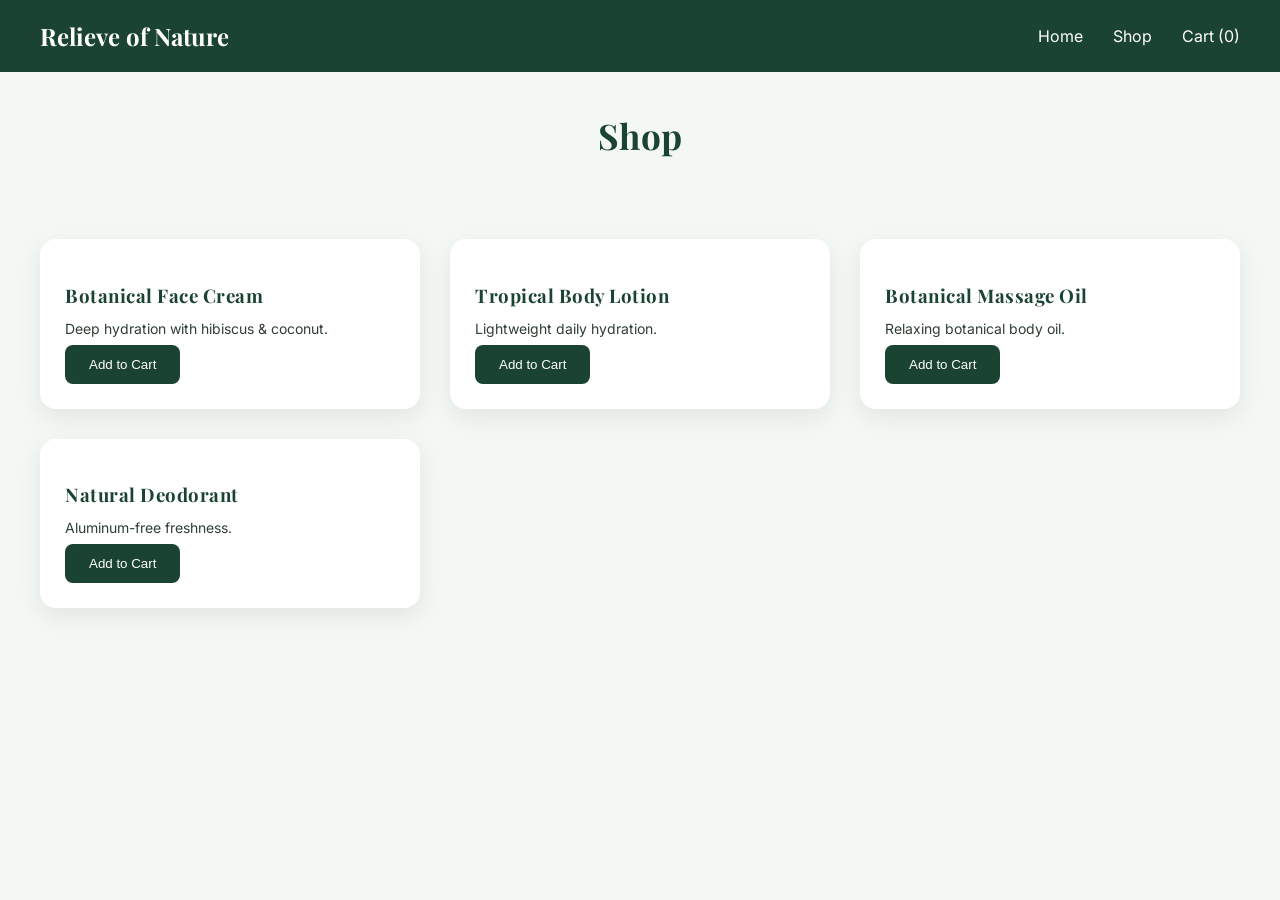
<file: shop[1].html>
<!DOCTYPE html>
<html>
<head>
<meta charset="UTF-8">
<meta name="viewport" content="width=device-width, initial-scale=1.0">
<title>Shop</title>
<link rel="stylesheet" href="style.css">
</head>
<body>

<header>
<div class="logo">Relieve of Nature</div>
<nav>
<a href="index.html">Home</a>
<a href="shop.html">Shop</a>
<a href="cart.html">Cart (<span id="cart-count">0</span>)</a>
</nav>
</header>

<h1 class="page-title">Shop</h1>

<div class="products">

<div class="product">
<h3>Botanical Face Cream</h3>
<p>Deep hydration with hibiscus & coconut.</p>
<button onclick="addToCart('Botanical Face Cream',38)">Add to Cart</button>
</div>

<div class="product">
<h3>Tropical Body Lotion</h3>
<p>Lightweight daily hydration.</p>
<button onclick="addToCart('Tropical Body Lotion',32)">Add to Cart</button>
</div>

<div class="product">
<h3>Botanical Massage Oil</h3>
<p>Relaxing botanical body oil.</p>
<button onclick="addToCart('Botanical Massage Oil',29)">Add to Cart</button>
</div>

<div class="product">
<h3>Natural Deodorant</h3>
<p>Aluminum-free freshness.</p>
<button onclick="addToCart('Natural Deodorant',18)">Add to Cart</button>
</div>

</div>

<script src="cart.js"></script>
</body>
</html>
</file>
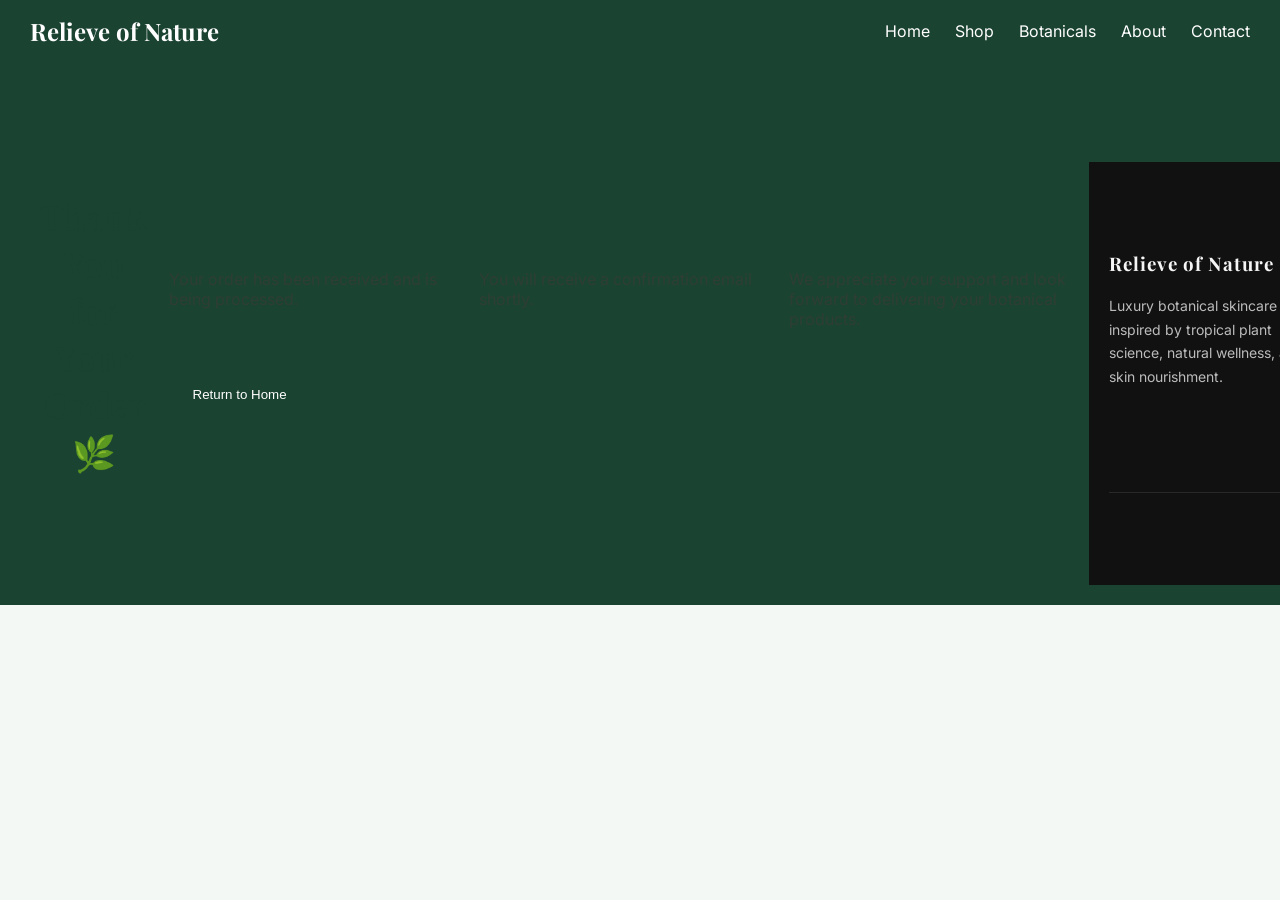
<file: Success.html>
<!DOCTYPE html>
<html>

<head>
  <meta charset="UTF-8">
  <meta name="viewport" content="width=device-width, initial-scale=1.0">
  <title>Shop - Relieve of Nature</title>
  <link rel="stylesheet" href="/style.css">

<link rel="icon" type="image/jpeg" href="logo.jpg">
</head>

<body>

<nav class="navbar">
  <div class="logo">
    <a href="index.html">Relieve of Nature</a>
  </div>

  <div class="menu-toggle" onclick="toggleMenu()">
    ☰
  </div>

  <div class="nav-links" id="navLinks">
    <a href="index.html">Home</a>
    <a href="shop.html">Shop</a>
    <a href="botanicals.html">Botanicals</a>
    <a href="about.html">About</a>
    <a href="contact.html">Contact</a>
  </div>
</nav>

<header>
<h1 class="page-title">Thank You for Your Order 🌿</h1>

<section class="products">
<p>Your order has been received and is being processed.</p>

<p>You will receive a confirmation email shortly.</p>

<p>We appreciate your support and look forward to delivering your botanical products.</p>

<a href="index.html">
<button>Return to Home</button>
</a>
</section>

<script>
function toggleMenu() {
  var menu = document.getElementById("navLinks");
  menu.classList.toggle("active");
}
</script>  

 <footer class="luxury-footer">

  <div class="footer-content">

    <div class="footer-brand">
      <h3>Relieve of Nature</h3>
      <p>
        Luxury botanical skincare inspired by tropical plant science,
        natural wellness, and skin nourishment.
      </p>
    </div>

    <div class="footer-links">
      <h4>Explore</h4>

      <a href="index.html">Home</a>
      <a href="shop.html">Shop</a>
      <a href="botanicals.html">Botanicals</a>
      <a href="about.html">About</a>
      <a href="contact.html">Contact</a>
    </div>

    <div class="footer-trust">
      <h4>Our Standards</h4>

      <p>✔ Botanical-first skincare</p>
      <p>✔ Inspired by tropical science</p>
      <p>✔ Secure checkout</p>
      <p>✔ Luxury formulations</p>
    </div>

  </div>

  <div class="footer-bottom">
    <p>© 2026 Relieve of Nature. All rights reserved.</p>
  </div>

</footer> 

</body>
</html>
</file>
<file: style.css>
@import url('https://fonts.googleapis.com/css2?family=Playfair+Display:wght@500&family=Inter:wght@300;400&display=swap');

:root {
  --primary: #1b4332;
  --accent: #d8f3dc;
  --gold: #c6a962;
  --text: #2f3e34;
}

/* ===== GLOBAL STYLES ===== */
body {
  font-family: 'Inter', sans-serif;
  background-color: #f4f8f5;
  color: var(--text);
  margin: 0;
}

h1, h2, h3 {
  font-family: 'Playfair Display', serif;
  letter-spacing: 0.5px;
}

/* ===== HEADER & NAVIGATION ===== */
header {
  background: var(--primary);
  padding: 20px 40px;
  display: flex;
  justify-content: space-between;
  align-items: center;
}

.logo {
  color: white;
  font-size: 24px;
  font-weight: bold;
  font-family: 'Playfair Display', serif;
}

nav {
  display: flex;
  gap: 30px;
}

nav a {
  color: white;
  text-decoration: none;
  font-size: 16px;
  transition: color 0.3s ease;
}

nav a:hover {
  color: var(--accent);
}

/* ===== PAGE TITLE ===== */
.page-title {
  text-align: center;
  font-size: 2.2rem;
  margin: 40px 0;
  color: var(--primary);
}

/* ===== BOTANICALS SECTION ===== */
.botanicals {
  max-width: 1200px;
  margin: 40px auto;
  padding: 0 20px;
  display: grid;
  grid-template-columns: repeat(auto-fit, minmax(250px, 1fr));
  gap: 25px;
}

/* ===== BOTANICAL ITEM (TILE/BUTTON) ===== */
.botanical-item {
  background: #ffffff;
  padding: 25px;
  border-radius: 12px;
  box-shadow: 0 5px 15px rgba(0,0,0,0.08);
  cursor: pointer;
  transition: all 0.3s ease;
  display: flex;
  flex-direction: column;
  height: 100%;
}

.botanical-item:hover {
  transform: translateY(-5px);
  box-shadow: 0 12px 25px rgba(0,0,0,0.12);
}

.botanical-item h3 {
  margin: 0 0 10px 0;
  font-size: 18px;
  color: var(--primary);
}

.botanical-item > p {
  margin: 0;
  font-size: 14px;
  color: #666;
}

/* ===== BOTANICAL INFO (HIDDEN BY DEFAULT, TOGGLES ON CLICK) ===== */
.botanical-info {
  display: none;
  margin-top: 15px;
  padding-top: 15px;
  border-top: 1px solid var(--accent);
  animation: slideDown 0.3s ease;
  flex-grow: 1;
}

.botanical-info p {
  margin: 8px 0;
  font-size: 14px;
  line-height: 1.6;
  color: #555;
}

.botanical-info p strong {
  color: var(--primary);
}

@keyframes slideDown {
  from {
    opacity: 0;
    transform: translateY(-10px);
  }
  to {
    opacity: 1;
    transform: translateY(0);
  }
}

/* ===== BUTTONS ===== */
button {
  background: var(--primary);
  color: white;
  padding: 12px 24px;
  border: none;
  border-radius: 8px;
  cursor: pointer;
  font-weight: 500;
  transition: background 0.3s ease;
}

button:hover {
  background: #163a28;
}

/* ===== PRODUCTS PAGE ===== */
.products {
  display: grid;
  grid-template-columns: repeat(auto-fit, minmax(280px, 1fr));
  gap: 30px;
  padding: 40px 20px;
  max-width: 1200px;
  margin: 0 auto;
}

.product {
  background: #ffffff;
  border-radius: 16px;
  padding: 25px;
  box-shadow: 0 8px 25px rgba(0,0,0,0.08);
  transition: transform 0.3s ease, box-shadow 0.3s ease;
}

.product:hover {
  transform: translateY(-5px);
  box-shadow: 0 12px 35px rgba(0,0,0,0.12);
}

.product h3 {
  color: var(--primary);
  margin-bottom: 10px;
}

.product p {
  margin: 6px 0;
  font-size: 14px;
  line-height: 1.5;
}

.trust {
  font-size: 13px;
  color: #777;
  margin-top: 10px;
  line-height: 1.6;
}

/* ===== RESPONSIVE DESIGN ===== */
@media (max-width: 768px) {
  header {
    flex-direction: column;
    text-align: center;
    gap: 15px;
  }

  nav {
    flex-direction: column;
    gap: 10px;
  }

  .page-title {
    font-size: 1.8rem;
    margin: 30px 0;
  }

  .botanicals {
    grid-template-columns: repeat(auto-fit, minmax(200px, 1fr));
    gap: 15px;
    padding: 0 15px;
  }

  .botanical-item {
    padding: 20px;
  }

  .products {
    grid-template-columns: 1fr;
    padding: 20px;
  }

  button {
    width: 100%;
  }
}

@media (max-width: 480px) {
  .botanicals {
    grid-template-columns: 1fr;
  }

  h1 {
    font-size: 1.5rem;
  }
}

/* ===== LUXURY BOTANICAL SECTION ===== */

.botanicals {
  max-width: 1200px;
  margin: 80px auto;
  padding: 0 20px;
  text-align: center;
  display: grid;
  grid-template-columns: repeat(auto-fit, minmax(250px, 1fr));
  gap: 25px;
  background: #f9f9f7;
  border-radius: 20px;
  padding: 80px 20px;
}

.botanicals h2 {
  font-size: 28px;
  font-weight: 500;
  margin-bottom: 10px;
  letter-spacing: 0.5px;
  grid-column: 1 / -1;
}

.botanicals > p:first-of-type {
  grid-column: 1 / -1;
  color: #666;
  margin-bottom: 40px;
}

.botanicals p {
  color: #666;
}

/* GRID */
.botanical-grid {
  display: grid;
  grid-template-columns: repeat(auto-fit, minmax(220px, 1fr));
  gap: 30px;
}

/* CARD STYLE */
.botanical-item {
  background: #ffffff;
  padding: 30px 20px;
  border-radius: 16px;
  cursor: pointer;
  box-shadow: 0 10px 30px rgba(0,0,0,0.06);
  transition: all 0.35s ease;
  position: relative;
  display: flex;
  flex-direction: column;
}

/* HOVER EFFECT */
.botanical-item:hover {
  transform: translateY(-8px);
  box-shadow: 0 18px 40px rgba(0,0,0,0.1);
}

/* TITLE */
.botanical-item h3 {
  font-size: 16px;
  letter-spacing: 1px;
  margin-bottom: 10px;
}

/* INFO (HIDDEN) */
.botanical-info {
  display: none;
  font-size: 13px;
  color: #555;
  margin-top: 10px;
  line-height: 1.6;
  flex-grow: 1;
}

/* ACTIVE STATE */
.botanical-item.active .botanical-info {
  display: block;
}

/* SUBTLE ANIMATION FEEL */
.botanical-item.active {
  background: #fafafa;
}

.botanical-item::after {
  content: "";
  display: block;
  width: 40px;
  height: 2px;
  background: #eaeaea;
  margin: 10px auto;
}

.tap-hint {
  font-size: 11px;
  color: #999;
  margin-top: 8px;
}

.featured-product {
  display: inline-block;
  margin-top: 12px;
  font-size: 13px;
  font-weight: 500;
  color: #2c7a7b;
  text-decoration: none;
}

.featured-product:hover {
  text-decoration: underline;
}

.botanical-info p {
  margin: 4px 0;
  line-height: 1.4;
}

.science-botany {
  background: #f9f9f7;
  padding: 80px 20px;
  margin: 80px auto;
}

.science-content {
  max-width: 1000px;
  margin: 0 auto;
  text-align: center;
}

.science-content h2 {
  font-size: 32px;
  font-weight: 400;
  margin-bottom: 20px;
  letter-spacing: 1px;
}

.science-content h3 {
  margin-top: 30px;
  font-size: 22px;
  font-weight: 500;
}

.science-content p {
  font-size: 16px;
  line-height: 1.8;
  color: #555;
  margin-bottom: 20px;
}

.science-content ul {
  list-style: none;
  padding: 0;
  margin: 30px 0;
}

.science-content li {
  margin: 12px 0;
  font-size: 16px;
  color: #444;
}

.science-image {
  width: 100%;
  max-width: 1100px;
  border-radius: 18px;
  margin: 0 auto 35px auto;
  box-shadow: 0 12px 30px rgba(0,0,0,0.08);
  display: block;
}

.about-luxury {
  background: #f9f9f7;
  padding: 90px 20px;
}

.about-content {
  max-width: 950px;
  margin: 0 auto;
  text-align: center;
}

.about-content h1 {
  font-size: 38px;
  font-weight: 400;
  margin-bottom: 25px;
  letter-spacing: 1px;
}

.about-content h2 {
  margin-top: 50px;
  margin-bottom: 20px;
  font-size: 26px;
  font-weight: 500;
}

.about-content p {
  font-size: 16px;
  line-height: 1.9;
  color: #555;
  margin-bottom: 20px;
}

.about-content ul {
  list-style: none;
  padding: 0;
  margin: 35px 0;
}

.about-content li {
  margin: 12px 0;
  font-size: 16px;
  color: #444;
}

.testimonials {
  padding: 90px 20px;
  background: #ffffff;
  text-align: center;
}

.testimonials h2 {
  font-size: 32px;
  font-weight: 400;
  margin-bottom: 50px;
  letter-spacing: 1px;
}

.testimonial-grid {
  display: grid;
  grid-template-columns: repeat(auto-fit, minmax(260px, 1fr));
  gap: 30px;
  max-width: 1200px;
  margin: 0 auto;
}

.testimonial-card {
  background: linear-gradient(to bottom, #ffffff, #f9f9f7);
  padding: 40px 30px;
  border-radius: 20px;
  box-shadow: 0 12px 35px rgba(0,0,0,0.06);
  transition: all 0.35s ease;
}

.testimonial-card:hover {
  transform: translateY(-6px);
  box-shadow: 0 20px 45px rgba(0,0,0,0.1);
}

.testimonial-card p {
  font-style: italic;
  font-size: 15px;
  line-height: 1.8;
  color: #555;
  margin-bottom: 20px;
}

.testimonial-card h4 {
  margin-top: 20px;
  letter-spacing: 0.5px;
  font-size: 14px;
  font-weight: 500;
  color: #222;
}

.luxury-footer {
  background: #111;
  color: #f5f5f5;
  padding: 70px 20px 30px;
  margin-top: 80px;
}

.footer-content {
  max-width: 1200px;
  margin: 0 auto;
  display: grid;
  grid-template-columns: repeat(auto-fit, minmax(220px, 1fr));
  gap: 40px;
}

.footer-brand h3,
.footer-links h4,
.footer-trust h4 {
  margin-bottom: 18px;
  letter-spacing: 1px;
}

.footer-brand p,
.footer-trust p {
  color: #bbb;
  line-height: 1.7;
  font-size: 14px;
}

.footer-links a {
  display: block;
  color: #ccc;
  text-decoration: none;
  margin-bottom: 10px;
  font-size: 14px;
  transition: color 0.3s ease;
}

.footer-links a:hover {
  color: #fff;
}

.footer-bottom {
  text-align: center;
  margin-top: 50px;
  border-top: 1px solid rgba(255,255,255,0.1);
  padding-top: 20px;
}

.footer-bottom p {
  color: #888;
  font-size: 13px;
}

.featured-product {
  display: grid;
  grid-template-columns: repeat(auto-fit, minmax(320px, 1fr));
  gap: 50px;
  align-items: center;
  padding: 100px 20px;
  max-width: 1200px;
  margin: 0 auto;
}

.featured-image img {
  width: 100%;
  border-radius: 22px;
  box-shadow: 0 15px 40px rgba(0,0,0,0.08);
}

.featured-label {
  letter-spacing: 2px;
  font-size: 12px;
  text-transform: uppercase;
  color: #888;
  margin-bottom: 10px;
}

.featured-text h2 {
  font-size: 38px;
  font-weight: 400;
  margin-bottom: 20px;
}

.featured-text p {
  line-height: 1.9;
  color: #555;
}

.featured-text ul {
  list-style: none;
  padding: 0;
  margin: 30px 0;
}

.featured-text li {
  margin-bottom: 10px;
  color: #444;
}

.featured-button {
  display: inline-block;
  padding: 14px 30px;
  background: #111;
  color: #fff;
  text-decoration: none;
  border-radius: 40px;
  transition: all 0.3s ease;
}

.featured-button:hover {
  background: #333;
}

.botanical-image {
  width: 100%;
  aspect-ratio: 1 / 0.8;
  object-fit: cover;
  border-radius: 14px;
  margin-bottom: 18px;
  display: block;
}

.navbar {
  background: var(--primary);
  padding: 15px 30px;
  display: flex;
  justify-content: space-between;
  align-items: center;
}

.navbar .logo a {
  color: white;
  text-decoration: none;
  font-size: 24px;
  font-weight: bold;
}

.nav-links {
  display: flex;
  gap: 25px;
}

.nav-links a {
  color: white;
  text-decoration: none;
}

.menu-toggle {
  display: none;
}

.about-founder {
  background: #f9f9f7;
  padding: 90px 20px;
  text-align: center;
}

.story-label,
.founder-label {
  display: inline-block;
  padding: 10px 22px;
  margin: 0 8px 20px 8px;
  border-radius: 30px;
  font-size: 12px;
  font-weight: 600;
  letter-spacing: 2px;
  text-transform: uppercase;
}

.story-label {
  background: #1b4332;
  color: white;
}

.founder-label {
  background: #c6a962;
  color: white;
}

.about-founder h1 {
  font-size: 40px;
  font-weight: 400;
  margin-bottom: 35px;
  color: #1b4332;
}

.about-founder .about-content {
  max-width: 900px;
  margin: 0 auto;
}

.about-founder p {
  font-size: 16px;
  line-height: 1.9;
  color: #555;
  margin-bottom: 22px;
}
</file>
